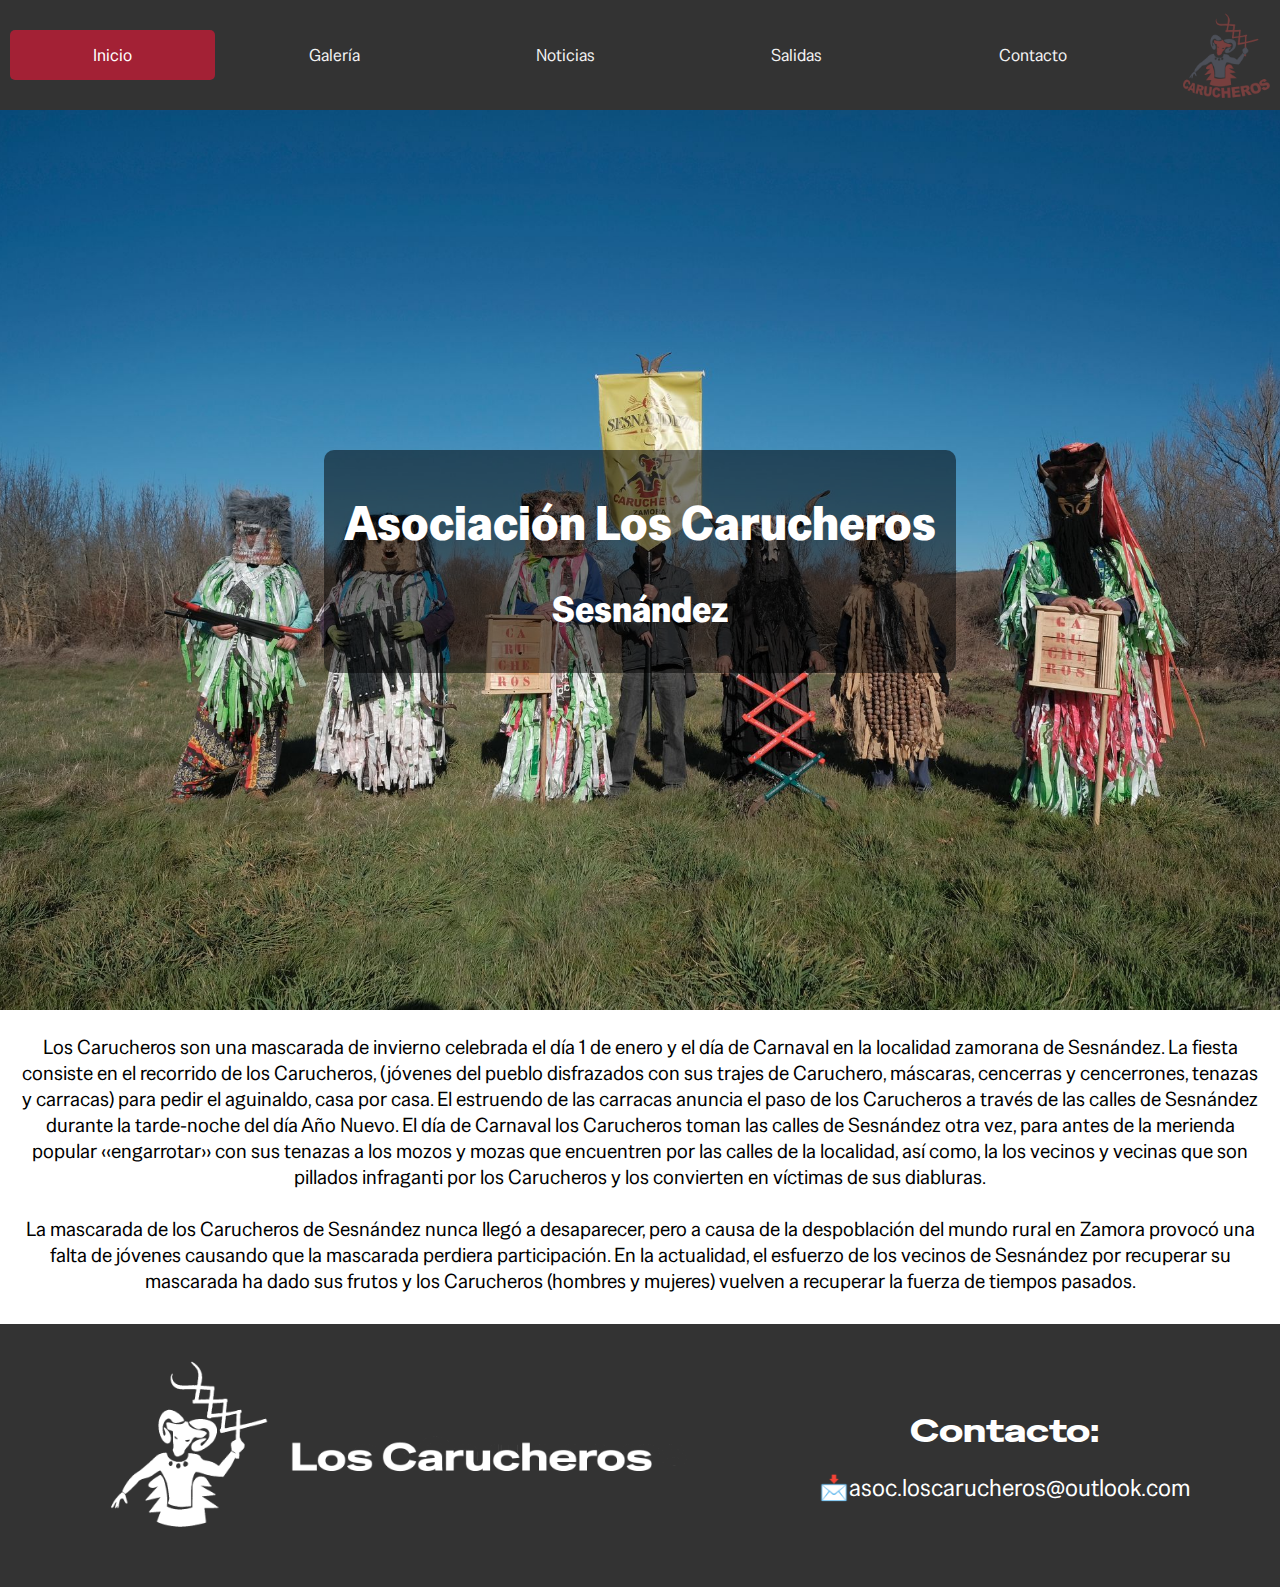
<file: index.html>
<!DOCTYPE html>
<html lang="es">

<head>
    <meta charset="UTF-8">
    <meta name="viewport" content="width=device-width, initial-scale=1.0">
    <title>Asociación Los Carucheros</title>
    <link rel="stylesheet" href="style.css">
    <link rel="preconnect" href="https://fonts.gstatic.com" crossorigin>
    <link href="https://fonts.googleapis.com/css2?family=Special+Gothic+Expanded+One&display=swap" rel="stylesheet">
    <link href="https://fonts.googleapis.com/css2?family=Special+Gothic&family=Special+Gothic+Expanded+One&display=swap"
        rel="stylesheet">

</head>

<body>

    <div class="topnav" style="align-items: center;">

        <a href="index copia.html" class="active">Inicio</a>
        <a href="galeria.html" class="">Galería</a>
        <a href="noticiero.html" class="">Noticias</a>
        <a href="salidas.html" class="">Salidas</a>
        <a href="contacto.html" class="">Contacto</a>
        <img src="logo.png" alt="logo" style="width: 90px; height: auto; margin-left: 20px;">

    </div>

    <div id="title" style="position: absolute;
                                                    top: 50%;
                                                    left: 50%;
                                                    transform: translate(-50%, 0);
                                                    background-color: rgba(0, 0, 0, 0.504);
                                                    border-radius: 10px
                                                    ">
        <h1> Asociación Los Carucheros </h1>
        <h2> Sesnández </h2>
    </div>

    <img src="images/img2.jpg" alt="Background Image" class="back" id="back">

    <div>
        <p class="Texto">Los Carucheros son una mascarada de invierno celebrada el día 1 de enero y el día de Carnaval
            en la localidad zamorana de Sesnández. La fiesta consiste en el recorrido de los Carucheros, (jóvenes del
            pueblo disfrazados con sus trajes de Caruchero, máscaras, cencerras y cencerrones, tenazas y carracas) para
            pedir el aguinaldo, casa por casa. El estruendo de las carracas anuncia el paso de los Carucheros a través
            de las calles de Sesnández durante la tarde-noche del día Año Nuevo. El día de Carnaval los Carucheros toman
            las calles de Sesnández otra vez, para antes de la merienda popular ‹‹engarrotar›› con sus tenazas a los
            mozos y mozas que encuentren por las calles de la localidad, así como, la los vecinos y vecinas que son
            pillados infraganti por los Carucheros y los convierten en víctimas de sus diabluras.<br><br>
            La mascarada de los Carucheros de Sesnández nunca llegó a desaparecer, pero a causa de la despoblación del
            mundo rural en Zamora provocó una falta de jóvenes causando que la mascarada perdiera participación. En la
            actualidad, el esfuerzo de los vecinos de Sesnández por recuperar su mascarada ha dado sus frutos y los
            Carucheros (hombres y mujeres) vuelven a recuperar la fuerza de tiempos pasados.</p>
    </div>

    <div class="botnav">
        <div
            style="color: #ffffff;display: flex; align-items: center; justify-content: space-around; flex-wrap: wrap; margin: 20px;">
            <img src="logo_grande.png" alt="logo" style="width: 50%; height: auto;">
            <div style="text-align: center;">
                <h1 style="font-family: Special Gothic Expanded One, sans-serif; font-weight: 400;">Contacto:</h1>

                <h2 style="font-family: Special Gothic, sans-serif; font-weight: 400;">📩asoc.loscarucheros@outlook.com
            </div>


</body>
<script>
    document.addEventListener("DOMContentLoaded", function () {
        const images = [
            "images/img2.jpg", "images/img10.jpg", "images/img11.jpg",
            "images/img12.jpg", "images/img13.jpg", "images/img14.jpg",
            "images/img15.jpg", "images/img17.jpg",
            "images/img19.jpg", "images/img1.jpg", "images/img20.jpg",
            "images/img21.jpg", "images/img22.jpg", "images/img23.jpg",
            "images/img4.jpg", "images/img5.jpg",
            "images/img7.jpg", "images/img8.jpg",
            "images/img9.jpg"
        ];
        let index = 0;
        function preloadImage(src, callback) {
            const img = new Image();
            img.onload = callback;
            img.src = src;
        }
        function changeBackground() {
            const nextImage = images[index];
            preloadImage(nextImage, () => {
                document.getElementById("back").src = nextImage;
            });
            index = Math.floor(Math.random() * images.length);
        }
        changeBackground(); // initial
        setInterval(changeBackground, 3000);
    });
</script>
</file>
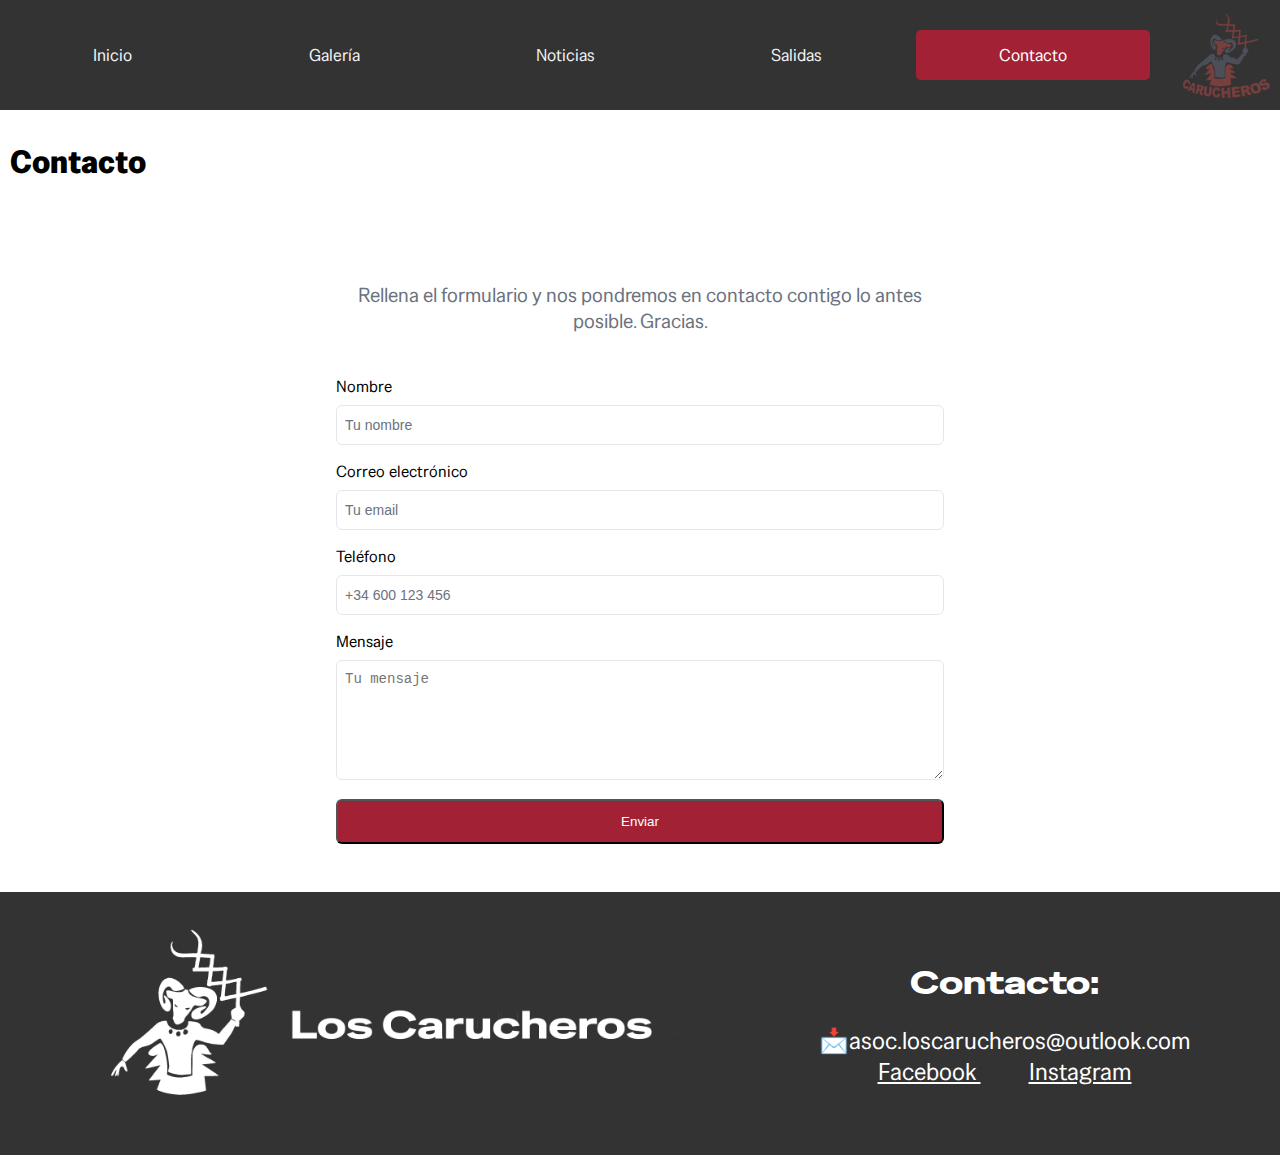
<file: contacto.html>
<!DOCTYPE html>
<html lang="es">

<head>
    <meta charset="UTF-8">
    <meta name="viewport" content="width=device-width, initial-scale=1.0">
    <title>Asociación Los Carucheros</title>
    <link rel="stylesheet" href="style.css">
    <link rel="stylesheet" href="contacto.css">
    <link rel="preconnect" href="https://fonts.gstatic.com" crossorigin>
    <link href="https://fonts.googleapis.com/css2?family=Special+Gothic+Expanded+One&display=swap" rel="stylesheet">
    <link href="https://fonts.googleapis.com/css2?family=Special+Gothic&family=Special+Gothic+Expanded+One&display=swap"
        rel="stylesheet">

</head>

<body>

    <div class="topnav" style="align-items: center;">

        <a href="index.html" class="">Inicio</a>
        <a href="galeria.html" class="">Galería</a>
        <a href="noticiero.html" class="">Noticias</a>
        <a href="salidas.html" class="">Salidas</a>
        <a href="contacto.html" class="active">Contacto</a>
        <img src="logo.png" alt="logo" style="width: 90px; height: auto; margin-left: 20px;">

    </div>

    <div class="container">
        <main>
            <h1 class="Titulo_inicio" style="padding: 10px;">Contacto</h1>

            <section class="contact-section">
                <div class="contact-intro">
                    <p class="contact-description">
                        Rellena el formulario y nos pondremos en contacto contigo lo antes posible. Gracias.
                    </p>
                </div>

                <form class="contact-form" action="https://api.web3forms.com/submit" method="POST">
                    <input type="hidden" name="access_key" value="a1ab6772-5579-4090-8036-adb9d8dfd5be" />
                    <input type="hidden" name="from_name" value="Carucheros Web" />

                    <div class="form-group-container">
                        <div class="form-group">
                            <label for="name" class="form-label">Nombre</label>
                            <input id="name" name="name" class="form-input" placeholder="Tu nombre" type="text"
                                required />
                        </div>
                        <div class="form-group">
                            <label for="email" class="form-label">Correo electrónico</label>
                            <input id="email" name="email" class="form-input" placeholder="Tu email" type="email"
                                required />
                        </div>
                        <div class="form-group">
                            <label for="phone" class="form-label">Teléfono</label>
                            <input id="phone" name="phone" class="form-input" placeholder="+34 600 123 456"
                                type="text" />
                        </div>
                        <div class="form-group">
                            <label for="message" class="form-label">Mensaje</label>
                            <textarea class="form-textarea" id="message" name="message" placeholder="Tu mensaje"
                                required></textarea>
                        </div>
                    </div>

                    <button class="form-submit" type="submit">Enviar</button>
                </form>

                <p id="success-message" style="display:none; color:green;">¡Mensaje enviado con éxito!</p>
            </section>

        </main>
    </div>

    <div class="botnav">
        <div
            style="color: #ffffff;display: flex; align-items: center; justify-content: space-around; flex-wrap: wrap; margin: 20px;">
            <img src="logo_grande.png" alt="logo" style="width: 50%; height: auto;">
            <div style="text-align: center;">
                <h1 style="font-family: Special Gothic Expanded One, sans-serif; font-weight: 400;">Contacto:</h1>
                <h2 style="font-family: Special Gothic, sans-serif; font-weight: 400; font-size: 1.5rem;">
                    📩asoc.loscarucheros@outlook.com<br>
                    <a href="https://www.facebook.com/profile.php?id=61577353241141" target="_blank" style="color:#fff;text-decoration:underline; font-family: Special Gothic, sans-serif; font-size: 1.5rem;">
                        Facebook
                    </a>
                    <a href="https://www.instagram.com/asoc.loscarucheros/" target="_blank" style="color:#fff;text-decoration:underline; margin-left: 1rem; font-family: Special Gothic, sans-serif; font-size: 1.5rem;">
                        Instagram
                    </a>
                </h2>
            </div>
        </div>
    </div>
</body>
<script>
    document.addEventListener("DOMContentLoaded", function () {
        const images = [
            "images/img2.jpg", "images/img10.jpg", "images/img11.jpg",
            "images/img12.jpg", "images/img13.jpg", "images/img14.jpg",
            "images/img15.jpg", "images/img17.jpg", "images/img18.jpg",
            "images/img19.jpg", "images/img1.jpg", "images/img20.jpg",
            "images/img21.jpg", "images/img22.jpg", "images/img23.jpg",
            "images/img3.jpg", "images/img4.jpg", "images/img5.jpg",
            "images/img6.jpg", "images/img7.jpg", "images/img8.jpg",
            "images/img9.jpg"
        ];
        let index = 0;
        function preloadImage(src, callback) {
            const img = new Image();
            img.onload = callback;
            img.src = src;
        }
        function changeBackground() {
            const nextImage = images[index];
            preloadImage(nextImage, () => {
                document.getElementById("back").src = nextImage;
            });
            index = Math.floor(Math.random() * images.length);
        }
        changeBackground(); // initial
        setInterval(changeBackground, 3000);
    });
</script>

</html>
</file>
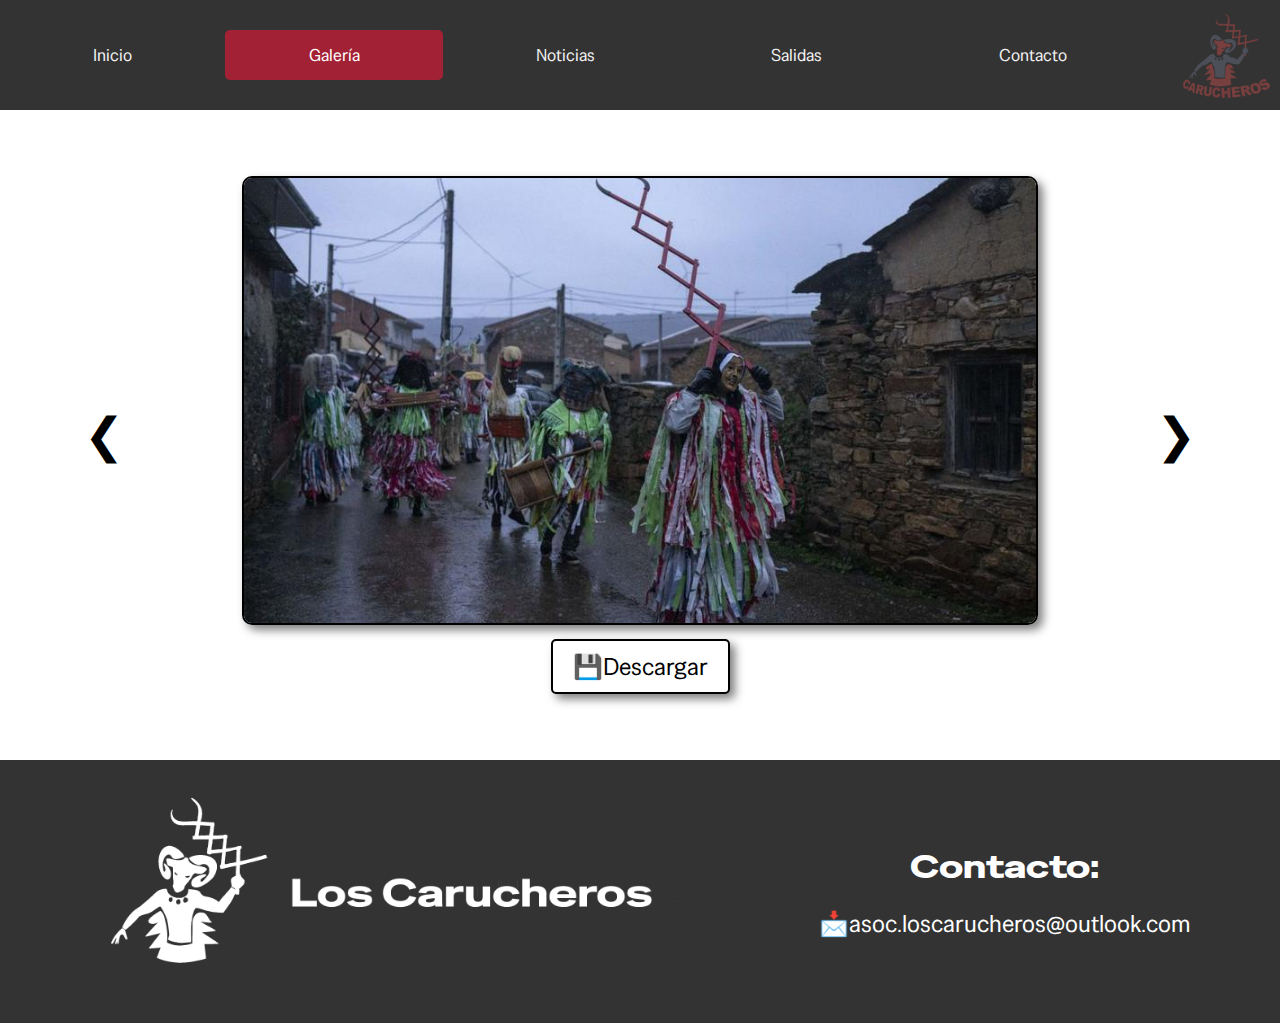
<file: galeria.html>
<!DOCTYPE html>
<html lang="es">

<head>
    <meta charset="UTF-8">
    <meta name="viewport" content="width=device-width, initial-scale=1.0">
    <title>Asociación Los Carucheros</title>
    <link rel="stylesheet" href="style.css">
    <link rel="preconnect" href="https://fonts.gstatic.com" crossorigin>
    <link href="https://fonts.googleapis.com/css2?family=Special+Gothic+Expanded+One&display=swap" rel="stylesheet">
    <link href="https://fonts.googleapis.com/css2?family=Special+Gothic&family=Special+Gothic+Expanded+One&display=swap"
        rel="stylesheet">

</head>

<body>

    <div class="topnav" style="align-items: center;">

        <a href="index.html" class="">Inicio</a>
        <a href="galeria.html" class="active">Galería</a>
        <a href="noticiero.html" class="">Noticias</a>
        <a href="salidas.html" class="">Salidas</a>
        <a href="contacto.html" class="">Contacto</a>
        <img src="logo.png" alt="logo" style="width: 90px; height: auto; margin-left: 20px;">

    </div>

    <div id="Galeria">
        <button class="gallery-nav prev" onclick="patras()">❮</button>
        <div class="container" style="text-align: center;">

            <img src="images/img1.jpg" alt="imagen" class="gallery-img" id="gallery-img">

            <div style="margin-top: 10px;">
                <a id="download-btn" href="images/img1.jpg" download>
                    <button
                        style="padding: 10px 20px; font-size: 1.5rem; cursor: pointer; background-color: rgb(255, 255, 255); color: rgb(0, 0, 0); border: 2px solid rgb(0, 0, 0); border-radius: 5px; font-family: Special Gothic; box-shadow: 5px 5px 10px rgba(0, 0, 0, 0.5);">💾Descargar</button>
                </a>
            </div>
        </div>
        <button class="gallery-nav next" onclick="plante()">❯</button>
    </div>
    <script>
        const images = ["images/img1.jpg", "images/img10.jpg", "images/img11.jpg", "images/img12.jpg", "images/img13.jpg", "images/img14.jpg", "images/img15.jpg", "images/img17.jpg", "images/img19.jpg", "images/img2.jpg", "images/img20.jpg", "images/img21.jpg", "images/img22.jpg", "images/img23.jpg",, "images/img4.jpg", "images/img5.jpg", "images/img7.jpg", "images/img8.jpg", "images/img9.jpg",
        ];
        let index = 0;
        const imgEl = document.getElementById('gallery-img');

        function plante() {
            index = (index + 1) % images.length;
            updateGallery();
        }

        function patras() {
            index = (index - 1 + images.length) % images.length;
            updateGallery();
        }


        function updateGallery() {
            imgEl.src = images[index];
            document.getElementById("download-btn").href = images[index];
        }

        updateGallery(); // set initial
    </script>
    <style>
        #Galeria {
            display: flex;
            justify-content: center;
            align-items: center;
            margin: 10px;
            margin-top: 10px;
            max-height: 70vh;
            
        }

        .container {
            background-color: rgb(255, 255, 255);
            object-fit: cover;
            align-items: center;
        }

        .gallery-img {
            max-height: 70vh;
            width: 90%;
            border-radius: 10px;
            object-fit: contain;
            border: 2px solid black;
            box-shadow: 5px 5px 10px rgba(0, 0, 0, 0.5);
        }

        .gallery-nav {
            flex: 1;
            background-color: transparent;
            border: none;
            font-size: 3rem;
            cursor: pointer;
            display: flex;
            align-items: center;
            justify-content: center;
            height: 70vh;
            /* Match the max height of Galeria */
        }

        .gallery-nav:hover {
            background-color: rgba(0, 0, 0, 0.1);
        }
    </style>

    </div>



    <div class="botnav">
        <div
            style="color: #ffffff;display: flex; align-items: center; justify-content: space-around; flex-wrap: wrap; margin: 20px;">
            <img src="logo_grande.png" alt="logo" style="width: 50%; height: auto;">
            <div style="text-align: center;">
                <h1 style="font-family: Special Gothic Expanded One, sans-serif; font-weight: 400;">Contacto:</h1>
                
                <h2 style="font-family: Special Gothic, sans-serif; font-weight: 400;">📩asoc.loscarucheros@outlook.com
            </div>


</body>
</file>
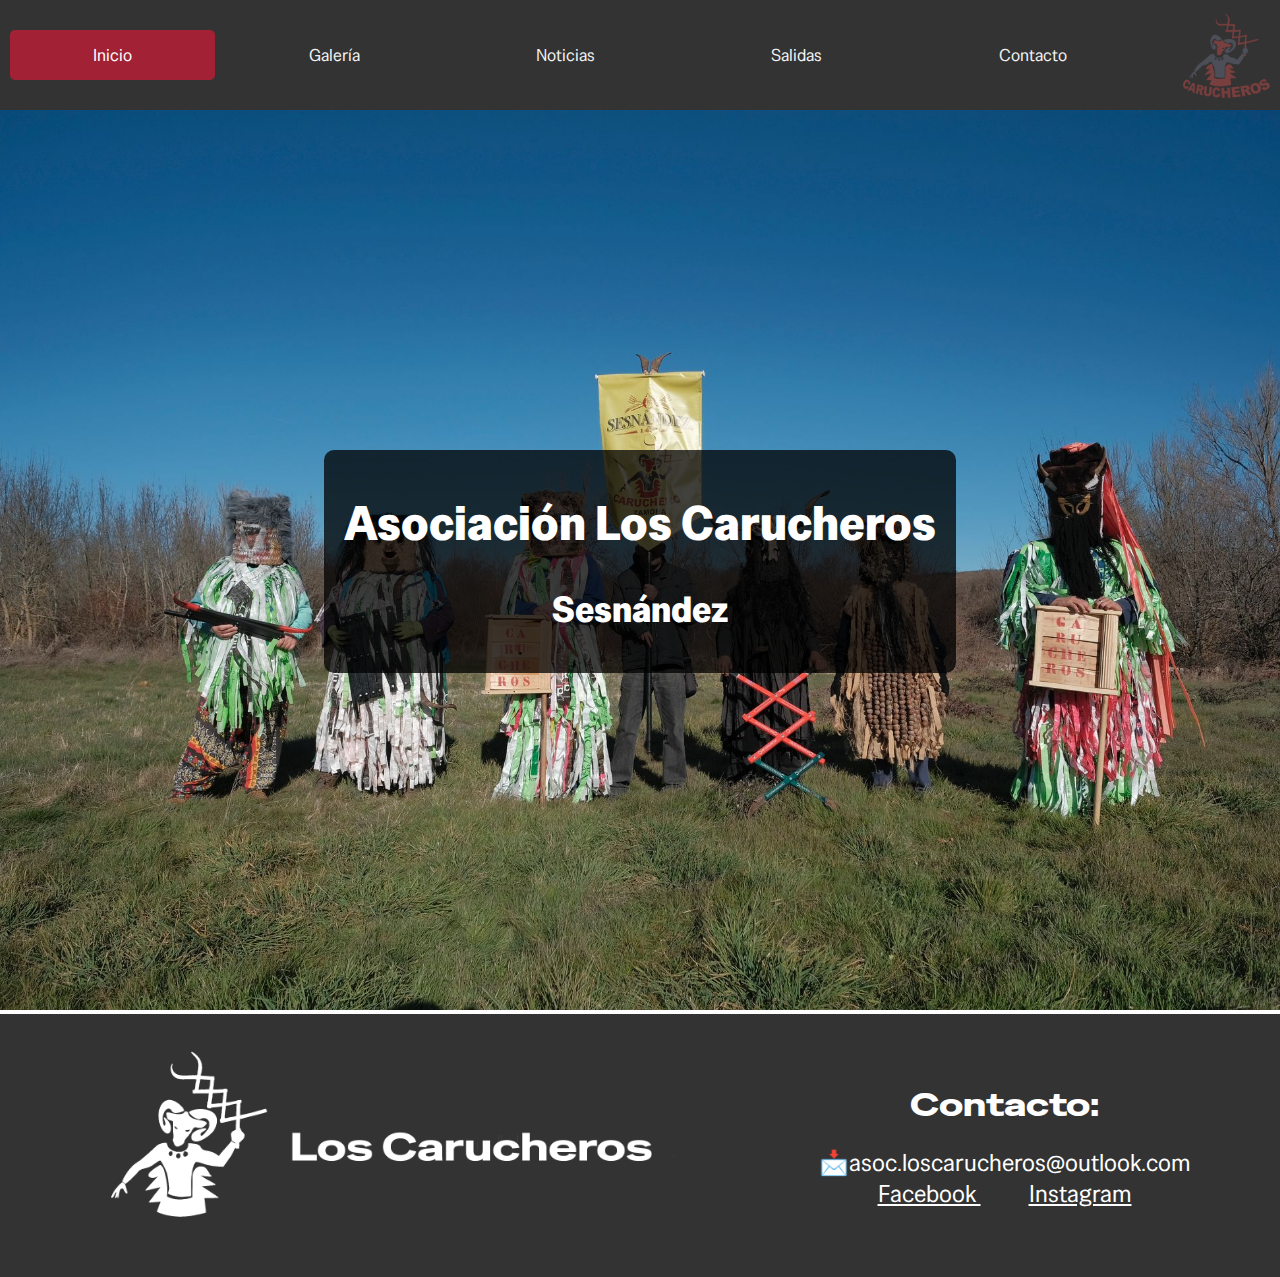
<file: model.html>
<!DOCTYPE html>
<html lang="es">

<head>
    <meta charset="UTF-8">
    <meta name="viewport" content="width=device-width, initial-scale=1.0">
    <title>Asociación Los Carucheros</title>
    <link rel="stylesheet" href="style.css">
    <link rel="preconnect" href="https://fonts.gstatic.com" crossorigin>
    <link href="https://fonts.googleapis.com/css2?family=Special+Gothic+Expanded+One&display=swap" rel="stylesheet">
    <link href="https://fonts.googleapis.com/css2?family=Special+Gothic&family=Special+Gothic+Expanded+One&display=swap"
        rel="stylesheet">

</head>

<body>

    <div class="topnav" style="align-items: center;">

        <a href="index.html" class="active">Inicio</a>
        <a href="galeria.html" class="">Galería</a>
        <a href="noticiero.html" class="">Noticias</a>
        <a href="salidas.html" class="">Salidas</a>
        <a href="contacto.html" class="">Contacto</a>
        <img src="logo.png" alt="logo" style="width: 90px; height: auto; margin-left: 20px;">

    </div>

    <div id="title" style="position: absolute;
                                                    top: 50%;
                                                    left: 50%;
                                                    transform: translate(-50%, 0);
                                                    background-color: rgba(0, 0, 0, 0.747);
                                                    border-radius: 10px
                                                    ">
        <h1 > Asociación Los Carucheros </h1>
        <h2> Sesnández </h2>
    </div>

    <img src="images/img2.jpg" alt="Background Image" class="back" id="back">

    

    <div class="botnav">
        <div style="color: #ffffff;display: flex; align-items: center; justify-content: space-around; flex-wrap: wrap; margin: 20px;">
            <img src="logo_grande.png" alt="logo" style="width: 50%; height: auto;">
            <div style="text-align: center;">
                <h1 style="font-family: Special Gothic Expanded One, sans-serif; font-weight: 400;">Contacto:</h1>
                <h2 style="font-family: Special Gothic, sans-serif; font-weight: 400; font-size: 1.5rem;">
                    📩asoc.loscarucheros@outlook.com<br>
                    <a href="https://www.facebook.com/profile.php?id=61577353241141" target="_blank" style="color:#fff;text-decoration:underline; font-family: Special Gothic, sans-serif; font-size: 1.5rem;">
                        Facebook
                    </a>
                    <a href="https://www.instagram.com/asoc.loscarucheros/" target="_blank" style="color:#fff;text-decoration:underline; margin-left: 1rem; font-family: Special Gothic, sans-serif; font-size: 1.5rem;">
                        Instagram
                    </a>
                </h2>
            </div>
        </div>
    </div>

</body>
<script>
    document.addEventListener("DOMContentLoaded", function () {
        const images = [
            "images/img2.jpg", "images/img10.jpg", "images/img11.jpg",
            "images/img12.jpg", "images/img13.jpg", "images/img14.jpg",
            "images/img15.jpg", "images/img17.jpg", "images/img18.jpg",
            "images/img19.jpg", "images/img1.jpg", "images/img20.jpg",
            "images/img21.jpg", "images/img22.jpg", "images/img23.jpg",
            "images/img3.jpg", "images/img4.jpg", "images/img5.jpg",
            "images/img6.jpg", "images/img7.jpg", "images/img8.jpg",
            "images/img9.jpg"
        ];
        let index = 0;
        function preloadImage(src, callback) {
            const img = new Image();
            img.onload = callback;
            img.src = src;
        }
        function changeBackground() {
            const nextImage = images[index];
            preloadImage(nextImage, () => {
                document.getElementById("back").src = nextImage;
            });
            index = Math.floor(Math.random() * images.length);
        }
        changeBackground(); // initial
        setInterval(changeBackground, 3000);
    });
</script>
</file>
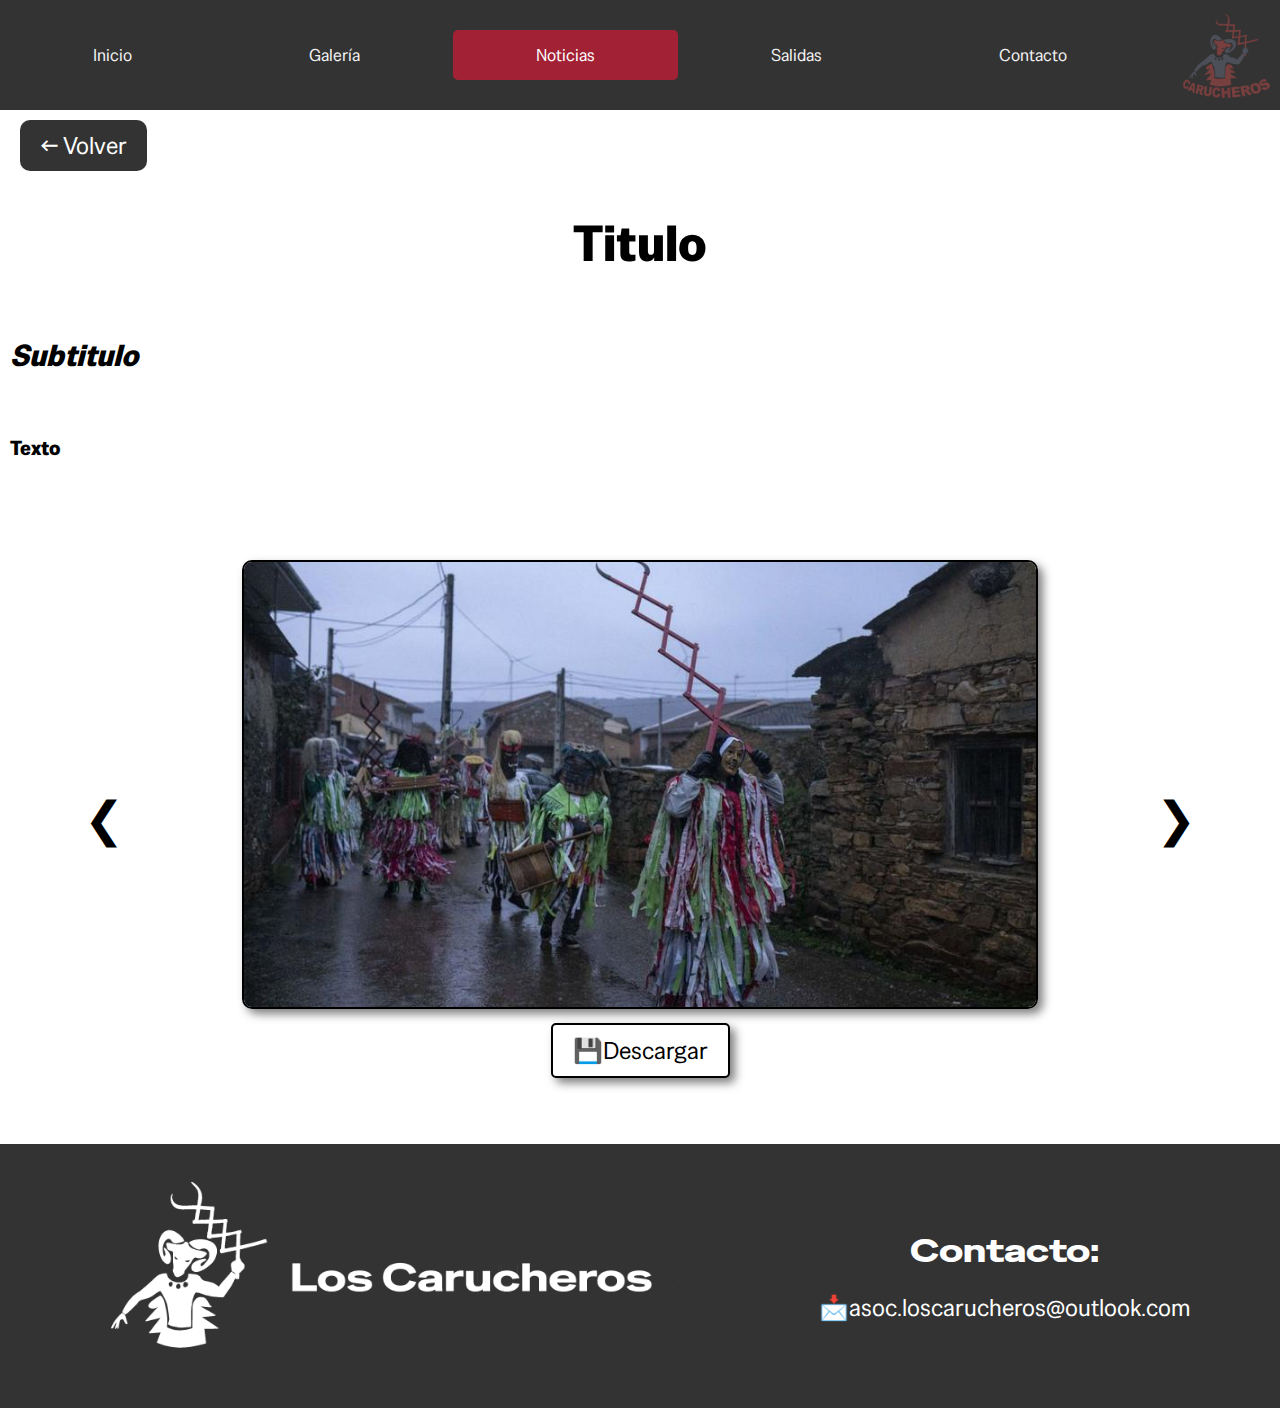
<file: noticia.html>
<!DOCTYPE html>
<html lang="en">

<head>
    <meta charset="UTF-8">
    <meta name="viewport" content="width=device-width, initial-scale=1.0">
    <title>Noticia</title>
    <link rel="stylesheet" href="style.css">
    <link rel="stylesheet" href="noticia.css">
    <link rel="preconnect" href="https://fonts.gstatic.com" crossorigin>
    <link href="https://fonts.googleapis.com/css2?family=Special+Gothic+Expanded+One&display=swap" rel="stylesheet">
    <link href="https://fonts.googleapis.com/css2?family=Special+Gothic&family=Special+Gothic+Expanded+One&display=swap"
        rel="stylesheet">
</head>

<body>
    <div class="topnav" style="align-items: center;">

        <a href="index.html" class="">Inicio</a>
        <a href="galeria.html" class="">Galería</a>
        <a href="noticiero.html" class="active">Noticias</a>
        <a href="salidas.html" class="">Salidas</a>
        <a href="contacto.html" class="">Contacto</a>
        <img src="logo.png" alt="logo" style="width: 90px; height: auto; margin-left: 20px;">

    </div>

    <div id="atras">
        <a href="noticiero.html" class="atras">← Volver</a>
    </div>

    <h3>

        Titulo

    </h3>

    <h4><em>

            Subtitulo

        </em></h4>

    <h5>

        Texto

    </h5>

    <div id="Galeria">
        <button class="gallery-nav prev" onclick="patras()">❮</button>
        <div class="container" style="text-align: center;">

            <img src="images/img1.jpg" alt="imagen" class="gallery-img" id="gallery-img">

            <div style="margin-top: 10px;">
                <a id="download-btn" href="images/img1.jpg" download>
                    <button
                        style="padding: 10px 20px; font-size: 1.5rem; cursor: pointer; background-color: rgb(255, 255, 255); color: rgb(0, 0, 0); border: 2px solid rgb(0, 0, 0); border-radius: 5px; font-family: Special Gothic; box-shadow: 5px 5px 10px rgba(0, 0, 0, 0.5);">💾Descargar</button>
                </a>
            </div>
        </div>
        <button class="gallery-nav next" onclick="plante()">❯</button>
    </div>
    <script>
        const images = ["images/img1.jpg", "images/img10.jpg", "images/img11.jpg", "images/img12.jpg", "images/img13.jpg", "images/img14.jpg", "images/img15.jpg", "images/img17.jpg", "images/img18.jpg", "images/img19.jpg", "images/img2.jpg", "images/img20.jpg", "images/img21.jpg", "images/img22.jpg", "images/img23.jpg", "images/img3.jpg", "images/img4.jpg", "images/img5.jpg", "images/img6.jpg", "images/img7.jpg", "images/img8.jpg", "images/img9.jpg",
        ];
        let index = 0;
        const imgEl = document.getElementById('gallery-img');

        function plante() {
            index = (index + 1) % images.length;
            updateGallery();
        }

        function patras() {
            index = (index - 1 + images.length) % images.length;
            updateGallery();
        }


        function updateGallery() {
            imgEl.src = images[index];
            document.getElementById("download-btn").href = images[index];
        }

        updateGallery(); // set initial
    </script>
    <style>
        #Galeria {
            display: flex;
            justify-content: center;
            align-items: center;
            margin: 10px;
            margin-top: 10px;
            max-height: 70vh;
            
        }

        .container {
            background-color: rgb(255, 255, 255);
            object-fit: cover;
            align-items: center;
        }

        .gallery-img {
            max-height: 70vh;
            width: 90%;
            border-radius: 10px;
            object-fit: contain;
            border: 2px solid black;
            box-shadow: 5px 5px 10px rgba(0, 0, 0, 0.5);
        }

        .gallery-nav {
            flex: 1;
            background-color: transparent;
            border: none;
            font-size: 3rem;
            cursor: pointer;
            display: flex;
            align-items: center;
            justify-content: center;
            height: 70vh;
            /* Match the max height of Galeria */
        }

        .gallery-nav:hover {
            background-color: rgba(0, 0, 0, 0.1);
        }
    </style>

    </div>

    <div class="botnav">
        <div
            style="color: #ffffff;display: flex; align-items: center; justify-content: space-around; flex-wrap: wrap; margin: 20px;">
            <img src="logo_grande.png" alt="logo" style="width: 50%; height: auto;">
            <div style="text-align: center;">
                <h1 style="font-family: Special Gothic Expanded One, sans-serif; font-weight: 400;">Contacto:</h1>

                <h2 style="font-family: Special Gothic, sans-serif; font-weight: 400;">📩asoc.loscarucheros@outlook.com
            </div>
</body>

</html>
</file>
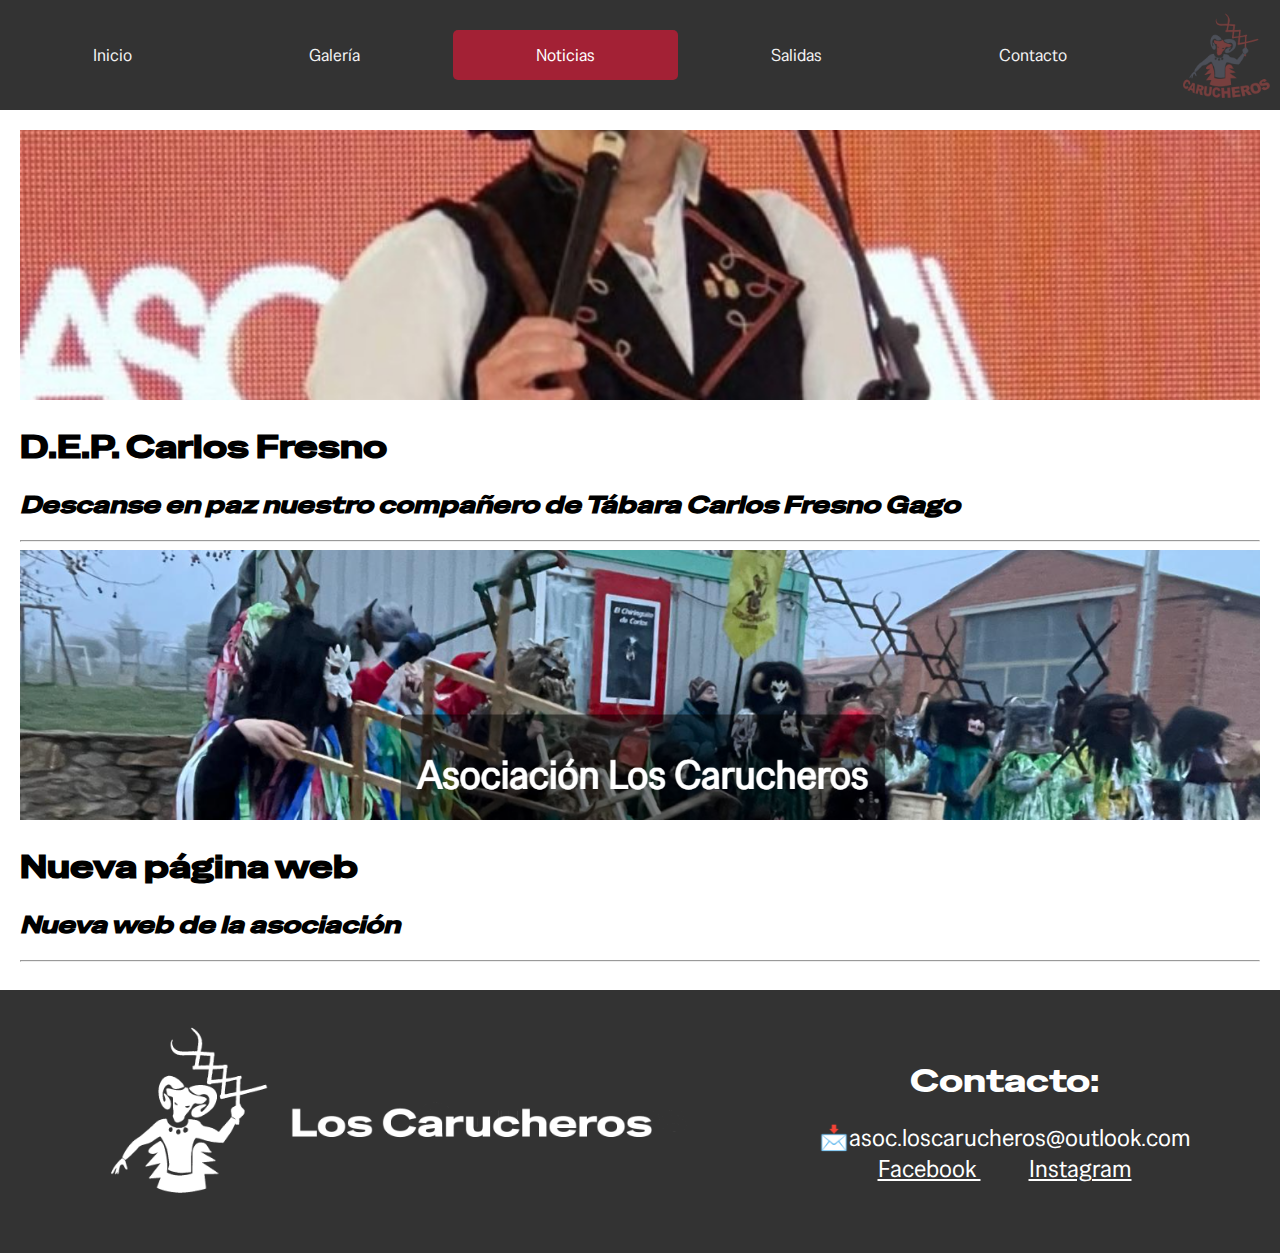
<file: noticiero.html>
<!DOCTYPE html>
<html lang="es">

<head>
    <meta charset="UTF-8">
    <meta name="viewport" content="width=device-width, initial-scale=1.0">
    <title>Asociación Los Carucheros</title>
    <link rel="stylesheet" href="style.css">
    <link rel="preconnect" href="https://fonts.gstatic.com" crossorigin>
    <link href="https://fonts.googleapis.com/css2?family=Special+Gothic+Expanded+One&display=swap" rel="stylesheet">
    <link href="https://fonts.googleapis.com/css2?family=Special+Gothic&family=Special+Gothic+Expanded+One&display=swap"
        rel="stylesheet">

</head>

<body>

    <div class="topnav" style="align-items: center;">

        <a href="index.html" class="">Inicio</a>
        <a href="galeria.html" class="">Galería</a>
        <a href="noticiero.html" class="active">Noticias</a>
        <a href="salidas.html" class="">Salidas</a>
        <a href="contacto.html" class="">Contacto</a>
        <img src="logo.png" alt="logo" style="width: 90px; height: auto; margin-left: 20px;">

    </div>


    <div class="news">
        <a href="noticias/d.e.p._carlos_fresno_20251225211900/noticia.html"><div class="card" >

            <img src="noticias/d.e.p._carlos_fresno_20251225211900/CARLOS-FRESNO.png" alt="imagen">

            <h1>
                D.E.P. Carlos Fresno
            </h1>

            <h2 ><em>
                    Descanse en paz nuestro compañero de Tábara Carlos Fresno Gago
                </em></h2>
        </div></a>

        <hr>
    
        <a href="noticias/nueva_pagina_web_20250530105709/noticia.html"><div class="card" >

            <img src="noticias/nueva_pagina_web_20250530105709/Captura de pantalla 2025-05-30 105427.png" alt="imagen">

            <h1>
                Nueva página web
            </h1>

            <h2 ><em>
                    Nueva web de la asociación
                </em></h2>
        </div></a>

        <hr>
    
        
        
        
    </div>

    <div class="botnav">
        <div
            style="color: #ffffff;display: flex; align-items: center; justify-content: space-around; flex-wrap: wrap; margin: 20px;">
            <img src="logo_grande.png" alt="logo" style="width: 50%; height: auto;">
            <div style="text-align: center;">
                <h1 style="font-family: Special Gothic Expanded One, sans-serif; font-weight: 400;">Contacto:</h1>

                <h2 style="font-family: Special Gothic, sans-serif; font-weight: 400; font-size: 1.5rem;">
                    📩asoc.loscarucheros@outlook.com<br>
                    <a href="https://www.facebook.com/profile.php?id=61577353241141" target="_blank" style="color:#fff;text-decoration:underline; font-family: Special Gothic, sans-serif; font-size: 1.5rem;">
                        Facebook
                    </a>
                    <a href="https://www.instagram.com/carucheros/" target="_blank" style="color:#fff;text-decoration:underline; margin-left: 1rem; font-family: Special Gothic, sans-serif; font-size: 1.5rem;">
                        Instagram
                    </a>
                </h2>
            </div>
        </div>
    </div>

</body>

<style>
    .news{
        background-color: #ffffff;
        padding: 20px;  
           
    }
    
    .card {
        background-color: #ffffff;
        font-family: 'Special Gothic Expanded One', sans-serif;
        font-weight: 200;
        text-decoration: none; 
        color: black;
        
    }
    .news a{
        text-decoration: none;
        color: black;
        
    }
    .card img{
        width: 100%;
        height: auto;
        max-height: 30vh;
        object-fit: cover;
        
    }
</style>
</file>
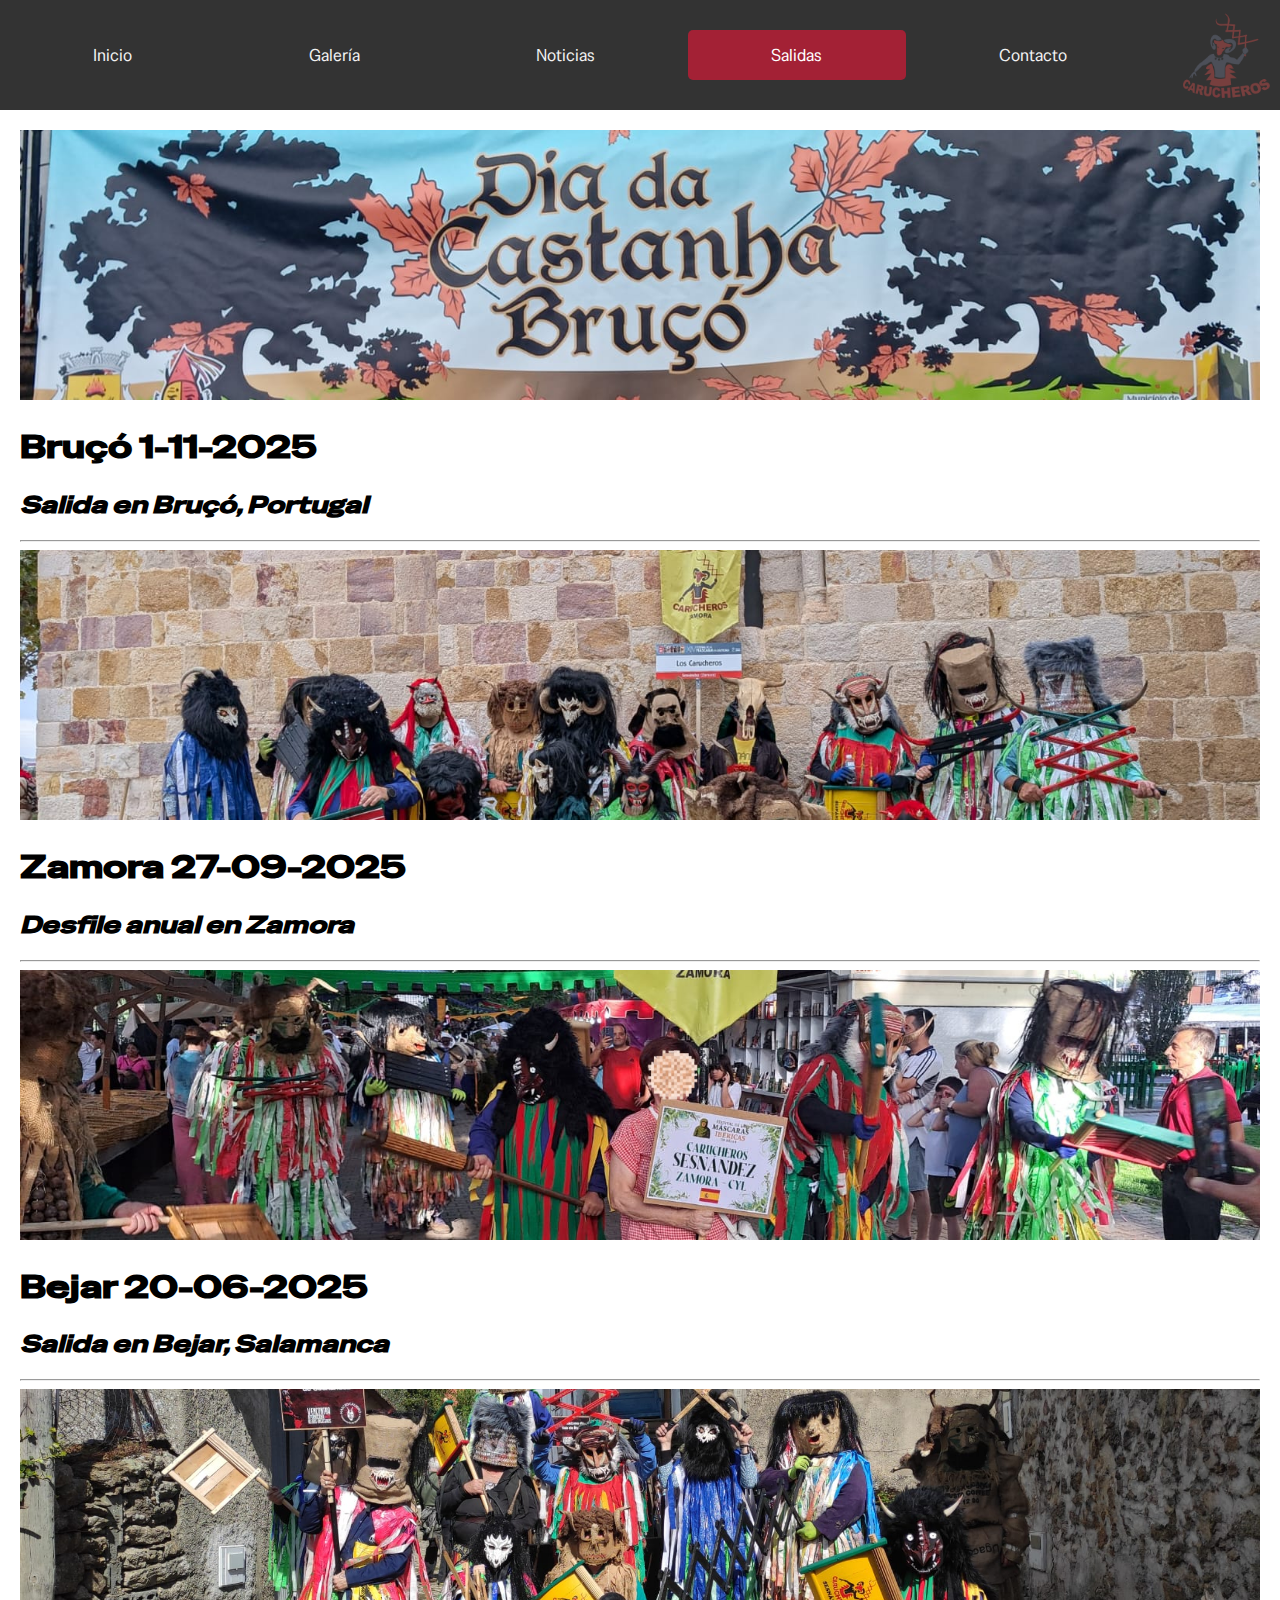
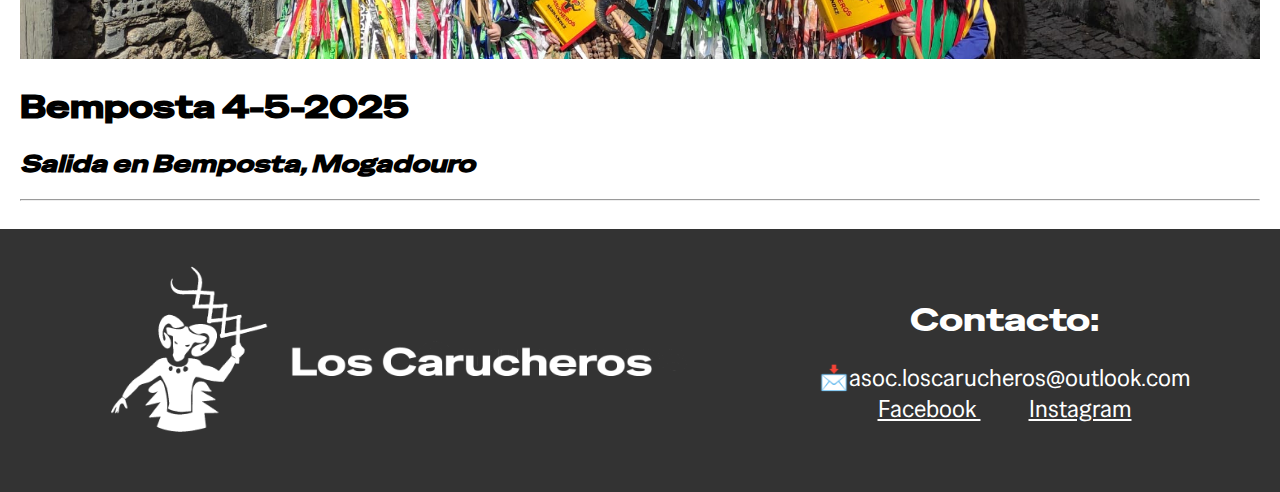
<file: salidas.html>
<!DOCTYPE html>
<html lang="es">

<head>
    <meta charset="UTF-8">
    <meta name="viewport" content="width=device-width, initial-scale=1.0">
    <title>Salidas</title>
    <link rel="stylesheet" href="style.css">
    <link rel="stylesheet" href="noticia.css">
    <link rel="preconnect" href="https://fonts.gstatic.com" crossorigin>
    <link href="https://fonts.googleapis.com/css2?family=Special+Gothic+Expanded+One&display=swap" rel="stylesheet">
    <link href="https://fonts.googleapis.com/css2?family=Special+Gothic&family=Special+Gothic+Expanded+One&display=swap"
        rel="stylesheet">
</head>

<body>
    <div class="topnav" style="align-items: center;">
        <a href="index.html" class="">Inicio</a>
        <a href="galeria.html" class="">Galería</a>
        <a href="noticiero.html" class="">Noticias</a>
        <a href="salidas.html" class="active">Salidas</a>
        <a href="contacto.html" class="">Contacto</a>
        <img src="logo.png" alt="logo" style="width: 90px; height: auto; margin-left: 20px;">
    </div>

    <div class="news">
        <a href="salidas/bruçó_1-10-2025_20251105210446/salida.html"><div class="card" >
            <img src="salidas/bruçó_1-10-2025_20251105210446/IMG-20251101-WA0023.jpg" alt="imagen">
            <h1>
                Bruçó 1-11-2025
            </h1>
            <h2 ><em>
                    Salida en Bruçó, Portugal
                </em></h2>
        </div></a>
        <hr>
    
        <a href="salidas/zamora_27-09-2025_20251105210036/salida.html"><div class="card" >
            <img src="salidas/zamora_27-09-2025_20251105210036/IMG-20250929-WA0002.jpg" alt="imagen">
            <h1>
                Zamora 27-09-2025
            </h1>
            <h2 ><em>
                    Desfile anual en Zamora
                </em></h2>
        </div></a>
        <hr>
    
        <a href="salidas/bejar_20-06-2025_20250620224916/salida.html"><div class="card" >
            <img src="salidas/bejar_20-06-2025_20250620224916/main.jpg" alt="imagen">
            <h1>
                Bejar 20-06-2025
            </h1>
            <h2 ><em>
                    Salida en Bejar, Salamanca
                </em></h2>
        </div></a>
        <hr>
    
        <a href="salidas/bemposta_4-5-2025_20250530101834/salida.html"><div class="card" >
            <img src="salidas/bemposta_4-5-2025_20250530101834/img5.jpg" alt="imagen">
            <h1>
                Bemposta 4-5-2025
            </h1>
            <h2 ><em>
                    Salida en Bemposta, Mogadouro
                </em></h2>
        </div></a>
        <hr>
    


        <!-- Aquí se insertarán las salidas con el mismo formato de card que noticias -->
    </div>

    <div class="botnav">
        <div
            style="color: #ffffff;display: flex; align-items: center; justify-content: space-around; flex-wrap: wrap; margin: 20px;">
            <img src="logo_grande.png" alt="logo" style="width: 50%; height: auto;">
            <div style="text-align: center;">
                <h1 style="font-family: Special Gothic Expanded One, sans-serif; font-weight: 400;">Contacto:</h1>
                <h2 style="font-family: Special Gothic, sans-serif; font-weight: 400; font-size: 1.5rem;">
                    📩asoc.loscarucheros@outlook.com<br>
                    <a href="https://www.facebook.com/profile.php?id=61577353241141" target="_blank" style="color:#fff;text-decoration:underline; font-family: Special Gothic, sans-serif; font-size: 1.5rem;">
                        Facebook
                    </a>
                    <a href="https://www.instagram.com/asoc.loscarucheros/" target="_blank" style="color:#fff;text-decoration:underline; margin-left: 1rem; font-family: Special Gothic, sans-serif; font-size: 1.5rem;">
                        Instagram
                    </a>
                </h2>
            </div>
        </div>
</body>

<style>
    .news {
        background-color: #ffffff;
        padding: 20px;
    }

    .card {
        background-color: #ffffff;
        font-family: 'Special Gothic Expanded One', sans-serif;
        font-weight: 200;
        text-decoration: none;
        color: black;
    }

    .news a {
        text-decoration: none;
        color: black;
    }

    .card img {
        width: 100%;
        height: auto;
        max-height: 30vh;
        object-fit: cover;
    }
</style>
</file>
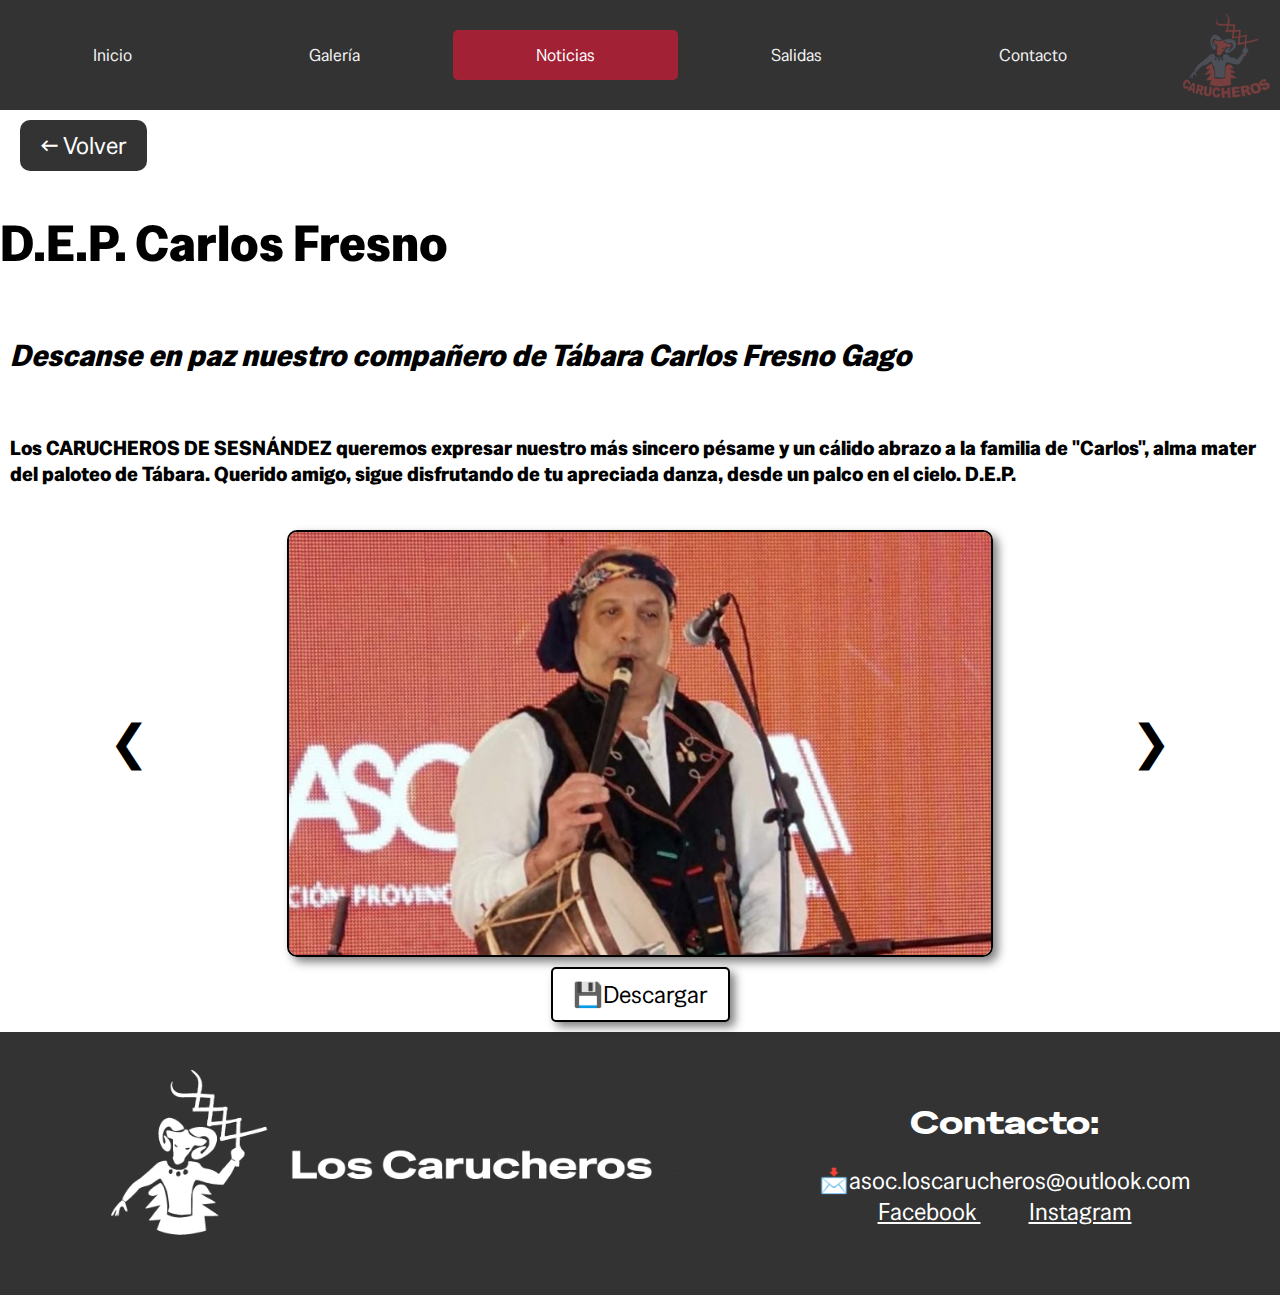
<file: noticias/d.e.p._carlos_fresno_20251225211900/noticia.html>
<!DOCTYPE html>
<html lang="es">

<head>
    <meta charset="UTF-8">
    <meta name="viewport" content="width=device-width, initial-scale=1.0">
    <title>D.E.P. Carlos Fresno</title>
    <link rel="stylesheet" href="../../style.css">
    <link rel="stylesheet" href="../../noticia.css">
    <link rel="preconnect" href="https://fonts.gstatic.com" crossorigin>
    <link href="https://fonts.googleapis.com/css2?family=Special+Gothic+Expanded+One&display=swap" rel="stylesheet">
    <link href="https://fonts.googleapis.com/css2?family=Special+Gothic&family=Special+Gothic+Expanded+One&display=swap" rel="stylesheet">
</head>

<body>
    <div class="topnav" style="align-items: center;">
        <a href="../../index.html" class="">Inicio</a>
        <a href="../../galeria.html" class="">Galería</a>
        <a href="../../noticiero.html" class="active">Noticias</a>
        <a href="../../salidas.html" class="">Salidas</a>
        <a href="../../contacto.html" class="">Contacto</a>
        <img src="../../logo.png" alt="logo" style="width: 90px; height: auto; margin-left: 20px;">
    </div>

    <div id="atras">
        <a href="../../noticiero.html" class="atras">← Volver</a>
    </div>

    <h3 style="text-align: left;">
           D.E.P. Carlos Fresno
    </h3>

    <h4 style="text-align: left;"><em>
        Descanse en paz nuestro compañero de Tábara Carlos Fresno Gago
    </em></h4>

    <h5 style="text-align: left;">
        Los CARUCHEROS DE SESNÁNDEZ queremos expresar nuestro más sincero pésame y un cálido abrazo a la familia de "Carlos", alma mater del paloteo de Tábara.
Querido amigo, sigue disfrutando de tu apreciada danza, desde un palco en el cielo.
D.E.P.
    </h5>

    <div id="Galeria">
        <button class="gallery-nav prev" onclick="patras()">❮</button>
        <div class="container" style="text-align: center;">
            <img src="CARLOS-FRESNO.png" alt="imagen" class="gallery-img" id="gallery-img">
            <div style="margin-top: 10px;">
                <a id="download-btn" href="CARLOS-FRESNO.png" download>
                    <button
                        style="padding: 10px 20px; font-size: 1.5rem; cursor: pointer; background-color: rgb(255, 255, 255); color: rgb(0, 0, 0); border: 2px solid rgb(0, 0, 0); border-radius: 5px; font-family: Special Gothic; box-shadow: 5px 5px 10px rgba(0, 0, 0, 0.5);">💾Descargar</button>
                </a>
            </div>
        </div>
        <button class="gallery-nav next" onclick="plante()">❯</button>
    </div>
    <script>
        const images = ["CARLOS-FRESNO.png"];
        let index = 0;
        const imgEl = document.getElementById('gallery-img');

        function plante() {
            index = (index + 1) % images.length;
            updateGallery();
        }

        function patras() {
            index = (index - 1 + images.length) % images.length;
            updateGallery();
        }

        function updateGallery() {
            imgEl.src = images[index];
            document.getElementById("download-btn").href = images[index];
        }

        function updateNavHeight() {
            const img = document.getElementById('gallery-img');
            const navs = document.querySelectorAll('.gallery-nav');
            const maxHeight = window.innerHeight * 0.7;
            const imgHeight = Math.min(img.height, maxHeight);
            navs.forEach(btn => {
                btn.style.height = imgHeight + 'px';
            });
        }

        imgEl.onload = updateNavHeight;
        updateGallery();
        setTimeout(updateNavHeight, 100);
    </script>
    <style>
        #Galeria {
            display: flex;
            justify-content: center;
            align-items: flex-start;
            margin: 10px;
            margin-top: 10px;
            max-height: 70vh;
        }

        .container {
            background-color: rgb(255, 255, 255);
            object-fit: cover;
            align-items: center;
            display: flex;
            flex-direction: column;
            justify-content: center;
            max-height: 70vh;
        }

        .gallery-img {
            width: 90%;
            max-width: 800px;
            height: auto;
            max-height: 70vh;
            border-radius: 10px;
            object-fit: contain;
            border: 2px solid black;
            box-shadow: 5px 5px 10px rgba(0, 0, 0, 0.5);
            display: block;
        }

        .gallery-nav {
            flex: 1;
            background-color: transparent;
            border: none;
            font-size: 3rem;
            cursor: pointer;
            display: flex;
            align-items: center;
            justify-content: center;
            padding: 0 10px;
        }

        .gallery-nav:hover {
            background-color: rgba(0, 0, 0, 0.1);
        }
    </style>

    <div class="botnav">
        <div
            style="color: #ffffff;display: flex; align-items: center; justify-content: space-around; flex-wrap: wrap; margin: 20px;">
            <img src="../../logo_grande.png" alt="logo" style="width: 50%; height: auto;">
            <div style="text-align: center;">
                <h1 style="font-family: Special Gothic Expanded One, sans-serif; font-weight: 400;">Contacto:</h1>
                <h2 style="font-family: Special Gothic, sans-serif; font-weight: 400; font-size: 1.5rem;">
                    📩asoc.loscarucheros@outlook.com<br>
                    <a href="https://www.facebook.com/profile.php?id=61577353241141" target="_blank" style="color:#fff;text-decoration:underline; font-family: Special Gothic, sans-serif; font-size: 1.5rem;">
                        Facebook
                    </a>
                    <a href="https://www.instagram.com/carucheros/" target="_blank" style="color:#fff;text-decoration:underline; margin-left: 1rem; font-family: Special Gothic, sans-serif; font-size: 1.5rem;">
                        Instagram
                    </a>
                </h2>
            </div>
    </div>
</body>
</html>
</file>
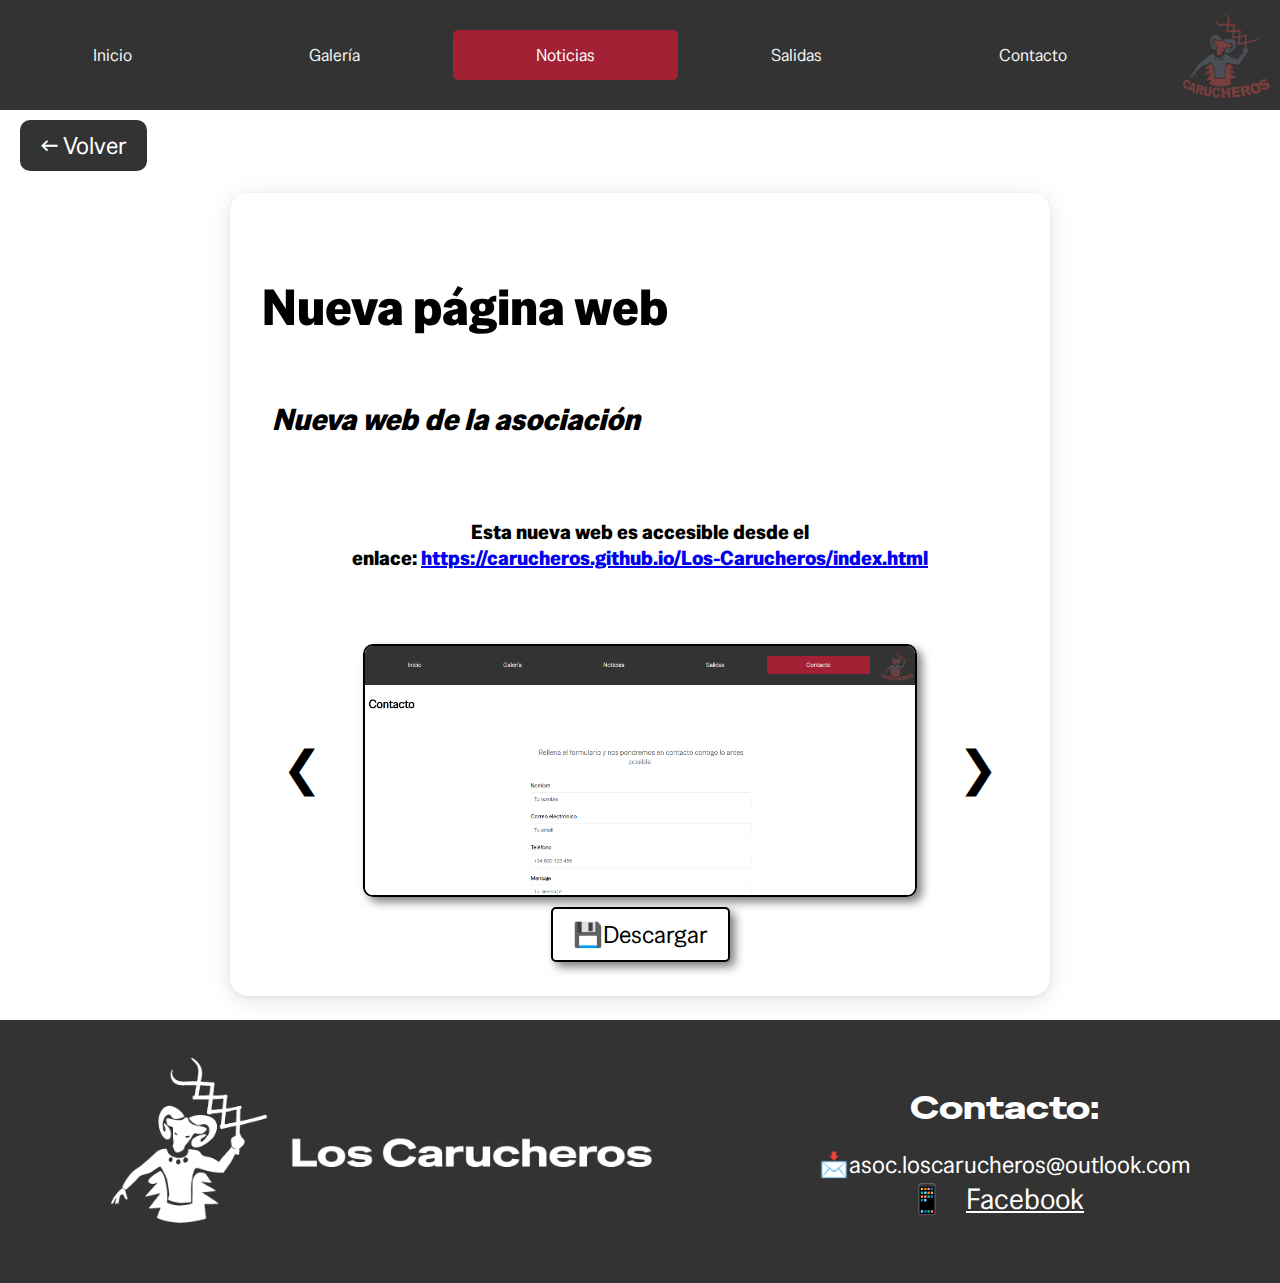
<file: noticias/nueva_pagina_web_20250530105709/noticia.html>
<!DOCTYPE html>
<html lang="es">

<head>
    <meta charset="UTF-8">
    <meta name="viewport" content="width=device-width, initial-scale=1.0">
    <title>Nueva pagina web</title>
    <link rel="stylesheet" href="../../style.css">
    <link rel="stylesheet" href="../../noticia.css">
    <link rel="preconnect" href="https://fonts.gstatic.com" crossorigin>
    <link href="https://fonts.googleapis.com/css2?family=Special+Gothic+Expanded+One&display=swap" rel="stylesheet">
    <link href="https://fonts.googleapis.com/css2?family=Special+Gothic&family=Special+Gothic+Expanded+One&display=swap" rel="stylesheet">
</head>

<body>
    <div class="topnav" style="align-items: center;">
        <a href="../../index.html" class="">Inicio</a>
        <a href="../../galeria.html" class="">Galería</a>
        <a href="../../noticiero.html" class="active">Noticias</a>
        <a href="../../salidas.html" class="">Salidas</a>
        <a href="../../contacto.html" class="">Contacto</a>
        <img src="../../logo.png" alt="logo" style="width: 90px; height: auto; margin-left: 20px;">
    </div>

    <div id="atras">
        <a href="../../noticiero.html" class="atras">← Volver</a>
    </div>

    <div class="noticia-content">
        <h3 style="text-align: left;">
            Nueva página web
        </h3>

        <h4 style="text-align: left;"><em>
            Nueva web de la asociación
        </em></h4>

        <h5 style="text-align: left;">
            <p>Esta nueva web es accesible desde el enlace:&nbsp;<a data-fr-linked="true" href="https://carucheros.github.io/Los-Carucheros/index.html">https://carucheros.github.io/Los-Carucheros/index.html</a></p>
        </h5>

        <div id="Galeria">
            <button class="gallery-nav prev" onclick="patras()">❮</button>
            <div class="container" style="text-align: center;">
                <img src="images/Captura de pantalla 2025-05-30 105700.png" alt="imagen" class="gallery-img" id="gallery-img">
                <div style="margin-top: 10px;">
                    <a id="download-btn" href="images/Captura de pantalla 2025-05-30 105700.png" download>
                        <button
                            style="padding: 10px 20px; font-size: 1.5rem; cursor: pointer; background-color: rgb(255, 255, 255); color: rgb(0, 0, 0); border: 2px solid rgb(0, 0, 0); border-radius: 5px; font-family: Special Gothic; box-shadow: 5px 5px 10px rgba(0, 0, 0, 0.5);">💾Descargar</button>
                    </a>
                </div>
            </div>
            <button class="gallery-nav next" onclick="plante()">❯</button>
        </div>
    </div>
    <script>
        const images = [
            "images/Captura de pantalla 2025-05-30 105700.png",
            "images/Captura de pantalla 2025-05-30 105651.png",
            "images/Captura de pantalla 2025-05-30 105644.png",
            "images/Captura de pantalla 2025-05-30 105427.png"
        ];
        let index = 0;
        const imgEl = document.getElementById('gallery-img');

        function plante() {
            index = (index + 1) % images.length;
            updateGallery();
        }

        function patras() {
            index = (index - 1 + images.length) % images.length;
            updateGallery();
        }

        function updateGallery() {
            imgEl.src = images[index];
            document.getElementById("download-btn").href = images[index];
        }

        function updateNavHeight() {
            const img = document.getElementById('gallery-img');
            const navs = document.querySelectorAll('.gallery-nav');
            const maxHeight = window.innerHeight * 0.7;
            const imgHeight = Math.min(img.height, maxHeight);
            navs.forEach(btn => {
                btn.style.height = imgHeight + 'px';
            });
        }

        imgEl.onload = updateNavHeight;
        updateGallery();
        setTimeout(updateNavHeight, 100);
    </script>
    <style>
        #Galeria {
            display: flex;
            justify-content: center;
            align-items: flex-start;
            margin: 10px;
            margin-top: 10px;
            max-height: 70vh;
        }

        .container {
            background-color: rgb(255, 255, 255);
            object-fit: cover;
            align-items: center;
            display: flex;
            flex-direction: column;
            justify-content: center;
            max-height: 70vh;
        }

        .gallery-img {
            width: 90%;
            max-width: 800px;
            height: auto;
            max-height: 70vh;
            border-radius: 10px;
            object-fit: contain;
            border: 2px solid black;
            box-shadow: 5px 5px 10px rgba(0, 0, 0, 0.5);
            display: block;
        }

        .gallery-nav {
            flex: 1;
            background-color: transparent;
            border: none;
            font-size: 3rem;
            cursor: pointer;
            display: flex;
            align-items: center;
            justify-content: center;
            padding: 0 10px;
        }

        .gallery-nav:hover {
            background-color: rgba(0, 0, 0, 0.1);
        }
    </style>

    <div class="botnav">
        <div
            style="color: #ffffff;display: flex; align-items: center; justify-content: space-around; flex-wrap: wrap; margin: 20px;">
            <img src="../../logo_grande.png" alt="logo" style="width: 50%; height: auto;">
            <div style="text-align: center;">
                <h1 style="font-family: Special Gothic Expanded One, sans-serif; font-weight: 400;">Contacto:</h1>
                <h2 style="font-family: Special Gothic, sans-serif; font-weight: 400; font-size: 1.5rem;">
                    📩asoc.loscarucheros@outlook.com<br>
                    <span style="font-size: 1.2em;">📱</span>
                    <a href="https://www.facebook.com/profile.php?id=61577353241141" target="_blank" style="color:#fff;text-decoration:underline; font-size: 1.2em;">
                        Facebook
                    </a>
                    <!-- <span style="font-size: 1.2em;">📸</span>
                    <a href="https://instagram.com/tu_usuario" target="_blank" style="color:#fff;text-decoration:underline; font-size: 1.2em;">
                        Instagram
                    </a> -->
                </h2>
            </div>
        </div>
    </div>
</body>
</html>
</file>
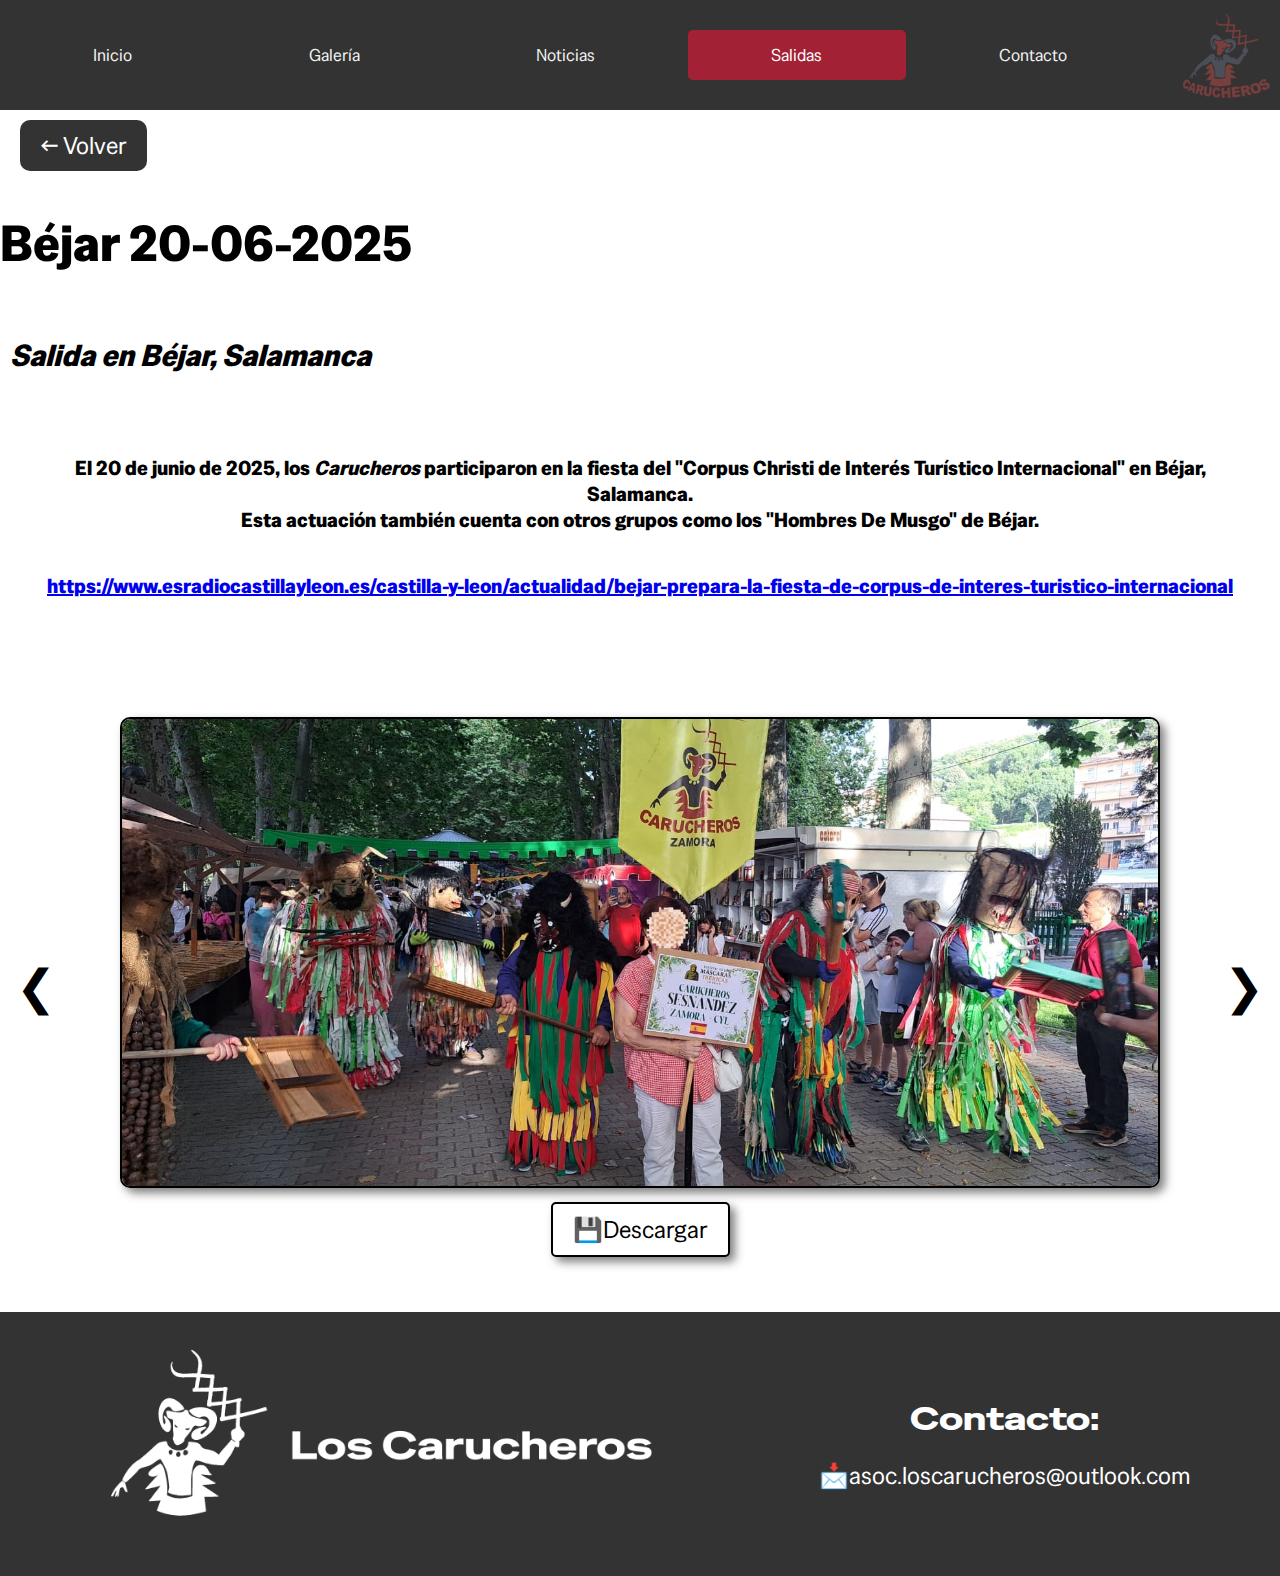
<file: salidas/bejar_20-06-2025_20250620224916/salida.html>
<!DOCTYPE html>
<html lang="es">
<head>
    <meta charset="UTF-8">
    <meta name="viewport" content="width=device-width, initial-scale=1.0">
    <title>Bejar 20-06-2025</title>
    <link rel="stylesheet" href="../../style.css">
    <link rel="stylesheet" href="../../noticia.css">
    <link rel="preconnect" href="https://fonts.gstatic.com" crossorigin>
    <link href="https://fonts.googleapis.com/css2?family=Special+Gothic+Expanded+One&display=swap" rel="stylesheet">
    <link href="https://fonts.googleapis.com/css2?family=Special+Gothic&family=Special+Gothic+Expanded+One&display=swap" rel="stylesheet">
</head>
<body>
    <div class="topnav" style="align-items: center;">
        <a href="../../index.html" class="">Inicio</a>
        <a href="../../galeria.html" class="">Galería</a>
        <a href="../../noticiero.html" class="">Noticias</a>
        <a href="../../salidas.html" class="active">Salidas</a>
        <a href="../../contacto.html" class="">Contacto</a>
        <img src="../../logo.png" alt="logo" style="width: 90px; height: auto; margin-left: 20px;">
    </div>
    <div id="atras">
        <a href="../../salidas.html" class="atras">← Volver</a>
    </div>
    <h3 style="text-align: left;">Béjar 20-06-2025</h3>
    <h4 style="text-align: left;"><em>Salida en Béjar, Salamanca</em></h4>
    <h5 style="text-align: left;"><p>El 20 de junio de 2025, los&nbsp;<em>Carucheros&nbsp;</em>participaron en la fiesta del &quot;Corpus Christi de Interés Turístico Internacional&quot; en B&eacute;jar, Salamanca.<br>Esta actuaci&oacute;n tambi&eacute;n cuenta con otros grupos como los &quot;Hombres De Musgo&quot; de B&eacute;jar.</p>
<p><a data-fr-linked="true" href="https://www.esradiocastillayleon.es/castilla-y-leon/actualidad/bejar-prepara-la-fiesta-de-corpus-de-interes-turistico-internacional">https://www.esradiocastillayleon.es/castilla-y-leon/actualidad/bejar-prepara-la-fiesta-de-corpus-de-interes-turistico-internacional</a></p></h5>
    <div id="Galeria">
        <button class="gallery-nav prev" onclick="patras()">❮</button>
        <div class="container" style="text-align: center;">
            <img src="images/Imagen de WhatsApp 2025-06-20 a las 21.57.19_a23045d0.jpg" alt="imagen" class="gallery-img" id="gallery-img">
            <div style="margin-top: 10px;">
                <a id="download-btn" href="images/Imagen de WhatsApp 2025-06-20 a las 21.57.19_a23045d0.jpg" download>
                    <button
                        style="padding: 10px 20px; font-size: 1.5rem; cursor: pointer; background-color: rgb(255, 255, 255); color: rgb(0, 0, 0); border: 2px solid rgb(0, 0, 0); border-radius: 5px; font-family: Special Gothic; box-shadow: 5px 5px 10px rgba(0, 0, 0, 0.5);">💾Descargar</button>
                </a>
            </div>
        </div>
        <button class="gallery-nav next" onclick="plante()">❯</button>
    </div>
    <script>
        const images = ["images/main.jpg","images/Imagen de WhatsApp 2025-06-20 a las 21.57.19_a23045d0.jpg", "images/Imagen de WhatsApp 2025-06-20 a las 21.57.25_5d0b9128.jpg", "images/Imagen de WhatsApp 2025-06-20 a las 21.57.35_776aa84e.jpg", "images/Imagen de WhatsApp 2025-06-20 a las 21.57.35_53951d82.jpg", "images/Imagen de WhatsApp 2025-06-20 a las 21.57.36_99c73732.jpg", "images/Imagen de WhatsApp 2025-06-20 a las 21.57.40_98ed9ad2.jpg", "images/Imagen de WhatsApp 2025-06-20 a las 21.57.42_272ff1b4.jpg"];
        let index = 0;
        const imgEl = document.getElementById('gallery-img');
        function plante() {
            index = (index + 1) % images.length;
            updateGallery();
        }
        function patras() {
            index = (index - 1 + images.length) % images.length;
            updateGallery();
        }
        function updateGallery() {
            imgEl.src = images[index];
            document.getElementById("download-btn").href = images[index];
        }
        updateGallery();
    </script>
    <style>
        #Galeria {
            display: flex;
            justify-content: center;
            align-items: center;
            margin: 10px;
            margin-top: 10px;
            max-height: 70vh;
        }
        .container {
            background-color: rgb(255, 255, 255);
            object-fit: cover;
            align-items: center;
        }
        .gallery-img {
            max-height: 70vh;
            width: 90%;
            border-radius: 10px;
            object-fit: contain;
            border: 2px solid black;
            box-shadow: 5px 5px 10px rgba(0, 0, 0, 0.5);
        }
        .gallery-nav {
            flex: 1;
            background-color: transparent;
            border: none;
            font-size: 3rem;
            cursor: pointer;
            display: flex;
            align-items: center;
            justify-content: center;
            height: 70vh;
        }
        .gallery-nav:hover {
            background-color: rgba(0, 0, 0, 0.1);
        }
    </style>
    <div class="botnav">
        <div
            style="color: #ffffff;display: flex; align-items: center; justify-content: space-around; flex-wrap: wrap; margin: 20px;">
            <img src="../../logo_grande.png" alt="logo" style="width: 50%; height: auto;">
            <div style="text-align: center;">
                <h1 style="font-family: Special Gothic Expanded One, sans-serif; font-weight: 400;">Contacto:</h1>
                <h2 style="font-family: Special Gothic, sans-serif; font-weight: 400;">📩asoc.loscarucheros@outlook.com
            </div>
    </div>
</body>
</html>
</file>
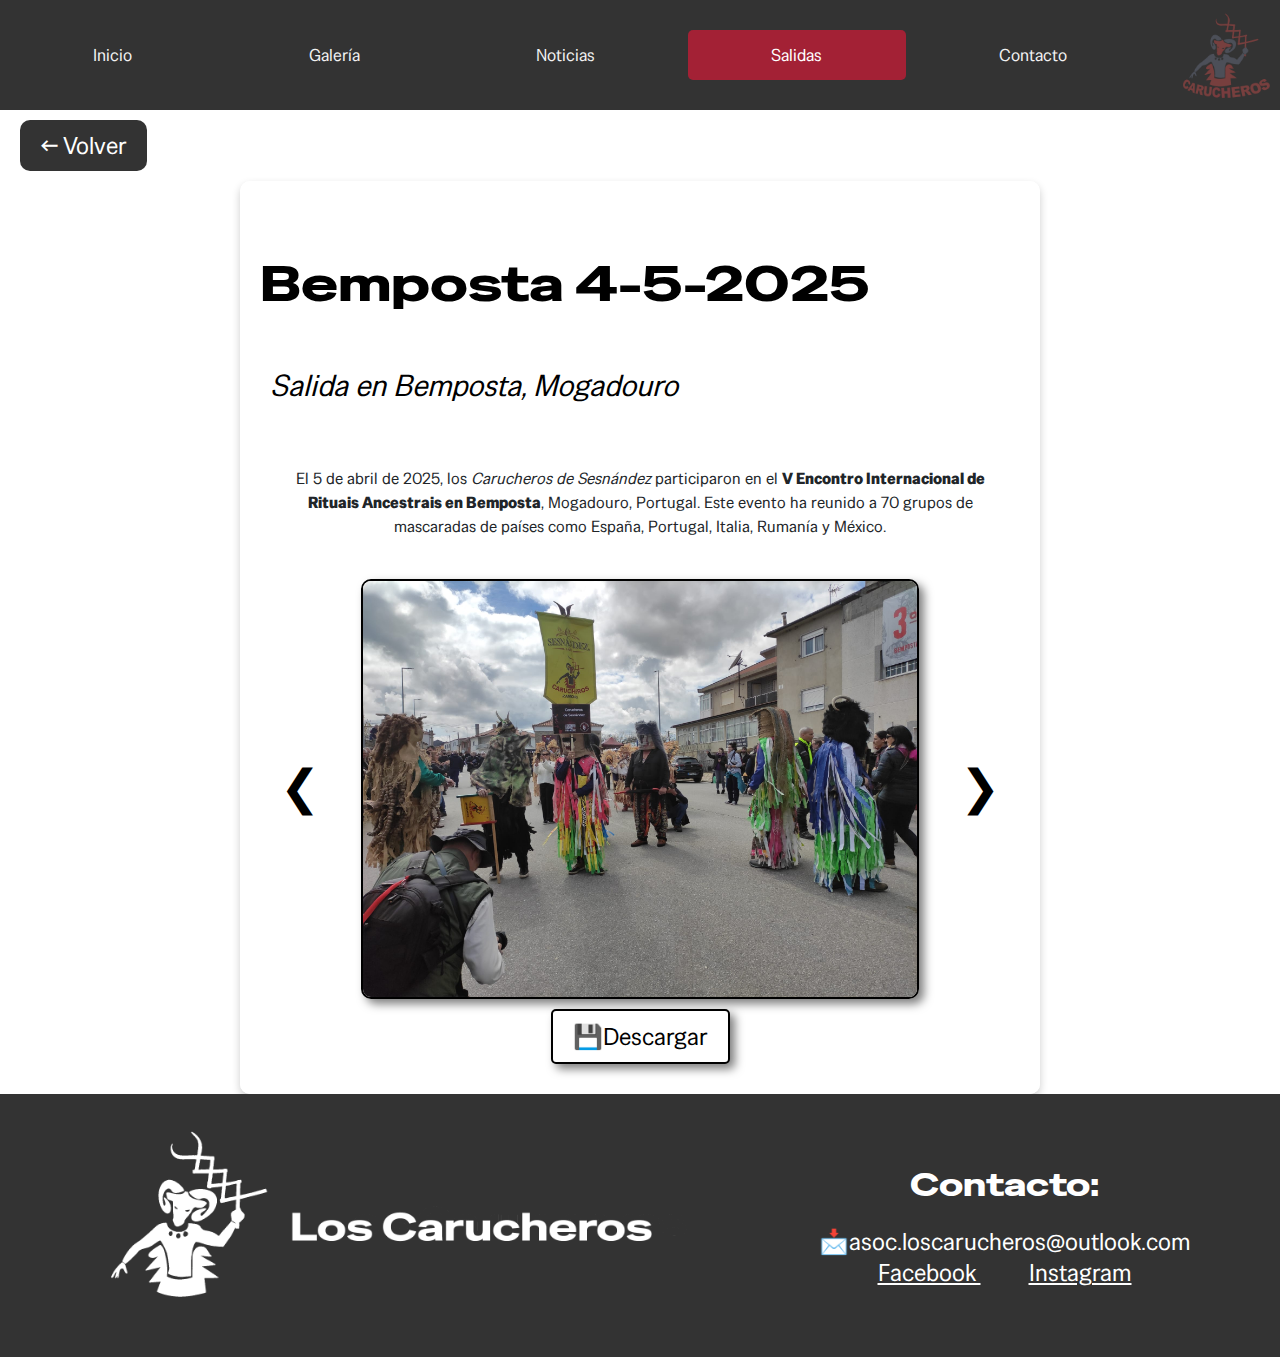
<file: salidas/bemposta_4-5-2025_20250530101834/salida.html>
<!DOCTYPE html>
<html lang="es">

<head>
    <meta charset="UTF-8">
    <meta name="viewport" content="width=device-width, initial-scale=1.0">
    <title>Bemposta 4-5-2025</title>
    <link rel="stylesheet" href="../../style.css">
    <link rel="stylesheet" href="../../noticia.css">
    <link rel="preconnect" href="https://fonts.gstatic.com" crossorigin>
    <link href="https://fonts.googleapis.com/css2?family=Special+Gothic+Expanded+One&display=swap" rel="stylesheet">
    <link href="https://fonts.googleapis.com/css2?family=Special+Gothic&family=Special+Gothic+Expanded+One&display=swap"
        rel="stylesheet">
</head>

<body>
    <div class="topnav" style="align-items: center;">
        <a href="../../index.html" class="">Inicio</a>
        <a href="../../galeria.html" class="">Galería</a>
        <a href="../../noticiero.html" class="">Noticias</a>
        <a href="../../salidas.html" class="active">Salidas</a>
        <a href="../../contacto.html" class="">Contacto</a>
        <img src="../../logo.png" alt="logo" style="width: 90px; height: auto; margin-left: 20px;">
    </div>
    <div id="atras">
        <a href="../../salidas.html" class="atras">← Volver</a>
    </div>
    <div class="salida-content">
        <h3 style="text-align: left;">Bemposta 4-5-2025</h3>
        <h4 style="text-align: left;"><em>Salida en Bemposta, Mogadouro</em></h4>
        <h5 style="text-align: left;">
            <p><span
                    style='text-align: start;color: rgb(33, 37, 41);background-color: rgb(255, 255, 255);font-size: 16px;'>El
                    5 de abril de 2025, los <em>Carucheros de Sesn&aacute;ndez</em> participaron en el <strong>V Encontro
                        Internacional de Rituais Ancestrais en Bemposta</strong>, Mogadouro, Portugal. Este evento ha
                    reunido a 70 grupos de mascaradas de pa&iacute;ses como Espa&ntilde;a, Portugal, Italia, Ruman&iacute;a
                    y M&eacute;xico.</span></p>
        </h5>
        <div id="Galeria">
            <button class="gallery-nav prev" onclick="patras()">❮</button>
            <div class="container" style="text-align: center;">
                <img src="images/img1.jpg" alt="imagen" class="gallery-img" id="gallery-img">
                <div style="margin-top: 10px;">
                    <a id="download-btn" href="images/img1.jpg" download>
                        <button
                            style="padding: 10px 20px; font-size: 1.5rem; cursor: pointer; background-color: rgb(255, 255, 255); color: rgb(0, 0, 0); border: 2px solid rgb(0, 0, 0); border-radius: 5px; font-family: Special Gothic; box-shadow: 5px 5px 10px rgba(0, 0, 0, 0.5);">💾Descargar</button>
                    </a>
                </div>
            </div>
            <button class="gallery-nav next" onclick="plante()">❯</button>
        </div>
    </div>
    <script>
        const images = [
            "images/img1.jpg", "images/img2.jpg", "images/img3.jpg", "images/img4.jpg", "images/img5.jpg", "images/img6.jpg", "images/img7.jpg", "images/img8.jpg", "images/img9.jpg", "images/img10.jpg"
        ];
        let index = 0;
        const imgEl = document.getElementById('gallery-img');
        function plante() {
            index = (index + 1) % images.length;
            updateGallery();
        }
        function patras() {
            index = (index - 1 + images.length) % images.length;
            updateGallery();
        }
        function updateGallery() {
            imgEl.src = images[index];
            document.getElementById("download-btn").href = images[index];
        }
        function updateNavHeight() {
            const img = document.getElementById('gallery-img');
            const navs = document.querySelectorAll('.gallery-nav');
            const maxHeight = window.innerHeight * 0.7;
            const imgHeight = Math.min(img.height, maxHeight);
            navs.forEach(btn => {
                btn.style.height = imgHeight + 'px';
            });
        }
        imgEl.onload = updateNavHeight;
        updateGallery();
        setTimeout(updateNavHeight, 100);
    </script>
    <style>
        #Galeria {
            display: flex;
            justify-content: center;
            align-items: flex-start;
            margin: 10px;
            margin-top: 10px;
            max-height: 70vh;
        }

        .container {
            background-color: rgb(255, 255, 255);
            object-fit: cover;
            align-items: center;
            display: flex;
            flex-direction: column;
            justify-content: center;
            max-height: 70vh;
        }

        .gallery-img {
            width: 90%;
            max-width: 800px;
            height: auto;
            max-height: 70vh;
            border-radius: 10px;
            object-fit: contain;
            border: 2px solid black;
            box-shadow: 5px 5px 10px rgba(0, 0, 0, 0.5);
            display: block;
        }

        .gallery-nav {
            flex: 1;
            background-color: transparent;
            border: none;
            font-size: 3rem;
            cursor: pointer;
            display: flex;
            align-items: center;
            justify-content: center;
            padding: 0 10px;
        }

        .gallery-nav:hover {
            background-color: rgba(0, 0, 0, 0.1);
        }

        .salida-content {
            margin: 0 auto;
            max-width: 800px;
            padding: 20px;
            background-color: rgba(255, 255, 255, 0.9);
            border-radius: 10px;
            box-shadow: 0 4px 8px rgba(0, 0, 0, 0.2);
        }

        .salida-content h3 {
            font-family: 'Special Gothic Expanded One', sans-serif;
            font-weight: 400;
            margin-bottom: 10px;
        }

        .salida-content h4 {
            font-family: 'Special Gothic', sans-serif;
            font-weight: 400;
            margin-bottom: 10px;
        }

        .salida-content h5 {
            font-family: 'Special Gothic', sans-serif;
            font-weight: 400;
            font-size: 1.2rem;
            margin-bottom: 20px;
        }

        .salida-content p {
            font-family: 'Special Gothic', sans-serif;
            font-size: 1rem;
            line-height: 1.5;
            margin: 0;
        }
    </style>
    <div class="botnav">
        <div
            style="color: #ffffff;display: flex; align-items: center; justify-content: space-around; flex-wrap: wrap; margin: 20px;">
            <img src="../../logo_grande.png" alt="logo" style="width: 50%; height: auto;">
            <div style="text-align: center;">
                <h1 style="font-family: Special Gothic Expanded One, sans-serif; font-weight: 400;">Contacto:</h1>
                <h2 style="font-family: Special Gothic, sans-serif; font-weight: 400; font-size: 1.5rem;">
                    📩asoc.loscarucheros@outlook.com<br>
                    <a href="https://www.facebook.com/profile.php?id=61577353241141" target="_blank" style="color:#fff;text-decoration:underline; font-family: Special Gothic, sans-serif; font-size: 1.5rem;">
                        Facebook
                    </a>
                    <a href="https://www.instagram.com/carucheros/" target="_blank" style="color:#fff;text-decoration:underline; margin-left: 1rem; font-family: Special Gothic, sans-serif; font-size: 1.5rem;">
                        Instagram
                    </a>
                </h2>
            </div>
        </div>
</body>

</html>
</file>
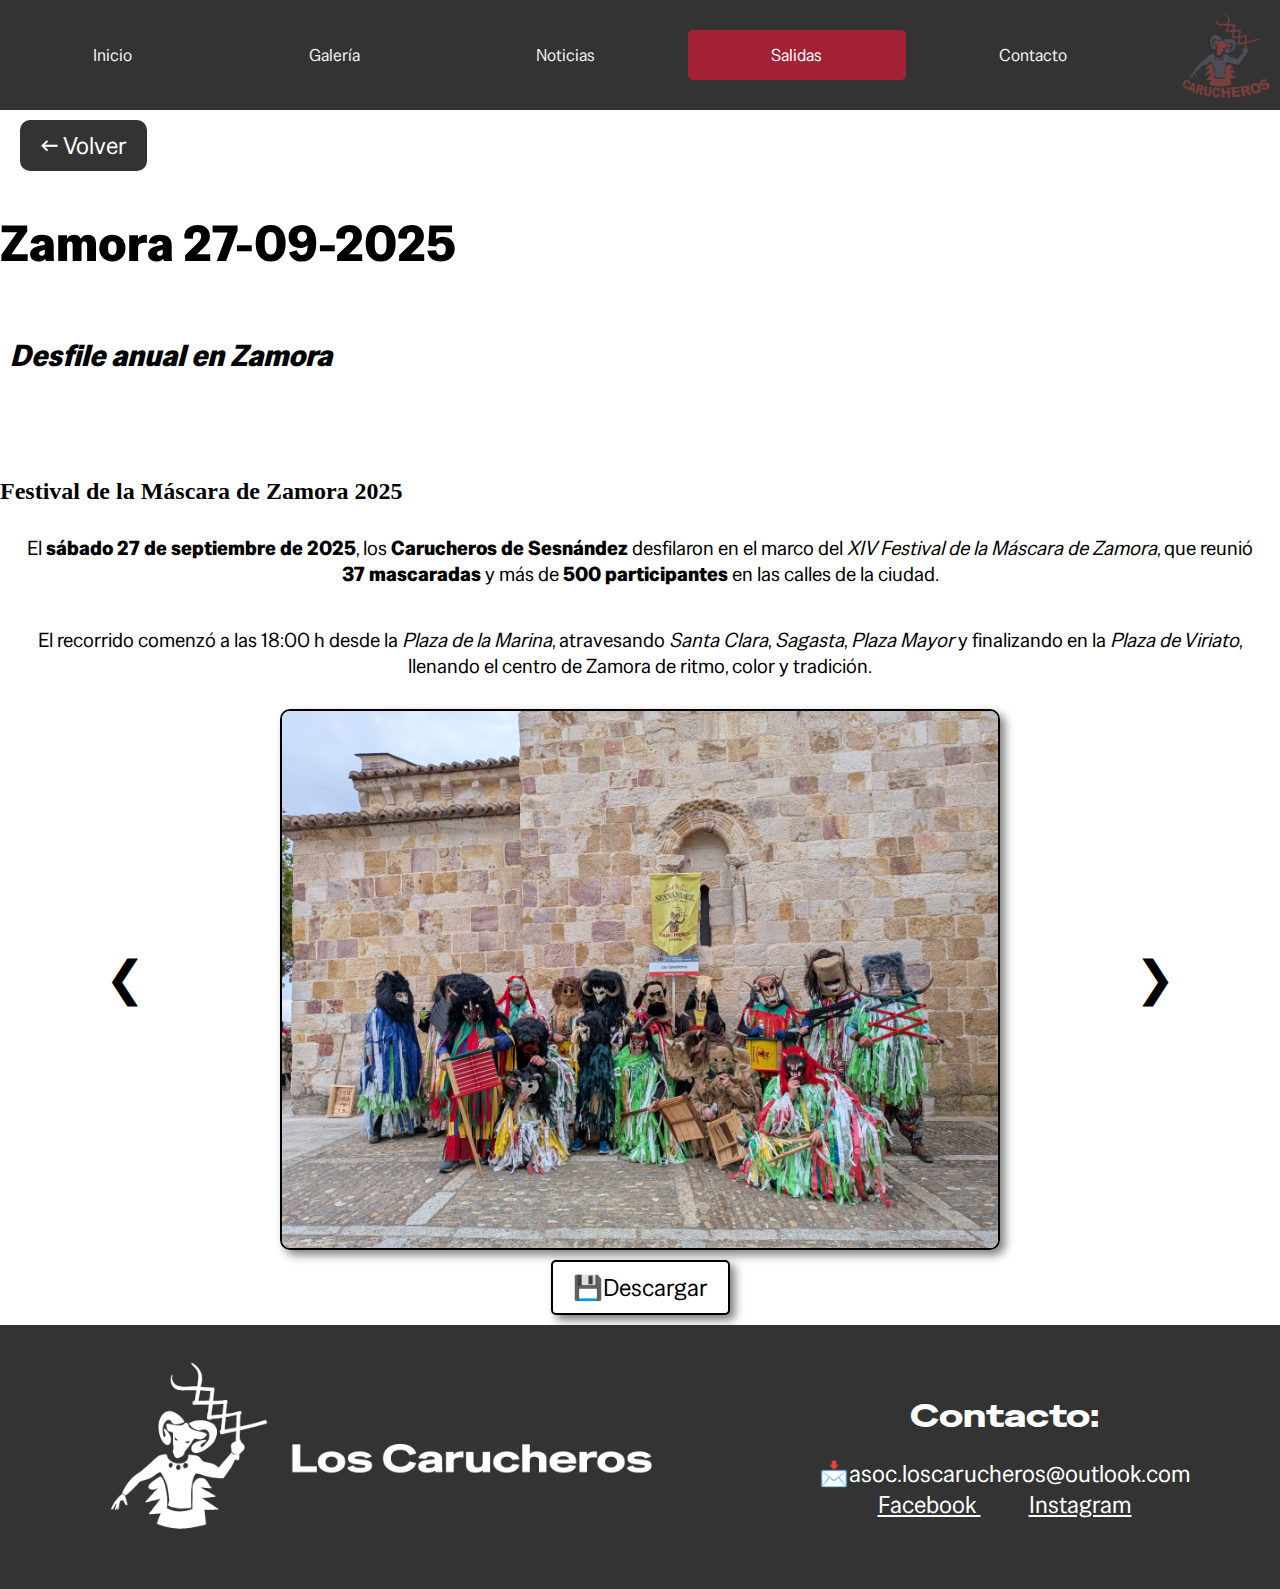
<file: salidas/zamora_27-09-2025_20251105210036/salida.html>
<!DOCTYPE html>
<html lang="es">
<head>
    <meta charset="UTF-8">
    <meta name="viewport" content="width=device-width, initial-scale=1.0">
    <title>Zamora 27-09-2025</title>
    <link rel="stylesheet" href="../../style.css">
    <link rel="stylesheet" href="../../noticia.css">
    <link rel="preconnect" href="https://fonts.gstatic.com" crossorigin>
    <link href="https://fonts.googleapis.com/css2?family=Special+Gothic+Expanded+One&display=swap" rel="stylesheet">
    <link href="https://fonts.googleapis.com/css2?family=Special+Gothic&family=Special+Gothic+Expanded+One&display=swap" rel="stylesheet">
</head>
<body>
    <div class="topnav" style="align-items: center;">
        <a href="../../index.html" class="">Inicio</a>
        <a href="../../galeria.html" class="">Galería</a>
        <a href="../../noticiero.html" class="">Noticias</a>
        <a href="../../salidas.html" class="active">Salidas</a>
        <a href="../../contacto.html" class="">Contacto</a>
        <img src="../../logo.png" alt="logo" style="width: 90px; height: auto; margin-left: 20px;">
    </div>
    <div id="atras">
        <a href="../../salidas.html" class="atras">← Volver</a>
    </div>
    <h3 style="text-align: left;">Zamora 27-09-2025</h3>
    <h4 style="text-align: left;"><em>Desfile anual en Zamora</em></h4>
    <h5 style="text-align: left;"><h2>Festival de la Máscara de Zamora 2025</h2>
  <p>
    El <strong>sábado 27 de septiembre de 2025</strong>, los 
    <strong>Carucheros de Sesnández</strong> desfilaron en el marco del 
    <em>XIV Festival de la Máscara de Zamora</em>, que reunió 
    <strong>37 mascaradas</strong> y más de <strong>500 participantes</strong> 
    en las calles de la ciudad.
  </p>

  <p>
    El recorrido comenzó a las 18:00 h desde la <em>Plaza de la Marina</em>, 
    atravesando <em>Santa Clara</em>, <em>Sagasta</em>, 
    <em>Plaza Mayor</em> y finalizando en la <em>Plaza de Viriato</em>, 
    llenando el centro de Zamora de ritmo, color y tradición.
  </p></h5>
    <div id="Galeria">
        <button class="gallery-nav prev" onclick="patras()">❮</button>
        <div class="container" style="text-align: center;">
            <img src="images/IMG-20250929-WA0002.jpg" alt="imagen" class="gallery-img" id="gallery-img">
            <div style="margin-top: 10px;">
                <a id="download-btn" href="images/IMG-20250929-WA0002.jpg" download>
                    <button
                        style="padding: 10px 20px; font-size: 1.5rem; cursor: pointer; background-color: rgb(255, 255, 255); color: rgb(0, 0, 0); border: 2px solid rgb(0, 0, 0); border-radius: 5px; font-family: Special Gothic; box-shadow: 5px 5px 10px rgba(0, 0, 0, 0.5);">💾Descargar</button>
                </a>
            </div>
        </div>
        <button class="gallery-nav next" onclick="plante()">❯</button>
    </div>
    <script>
        const images = ["images/IMG-20250929-WA0002.jpg", "images/IMG-20250929-WA0022.jpg", "images/IMG-20250929-WA0043.jpg", "images/IMG-20250927-WA0035.jpg", "images/IMG-20250927-WA0037.jpg", "images/IMG-20250927-WA0043.jpg", "images/IMG-20250927-WA0044.jpg", "images/IMG-20250927-WA0050.jpg", "images/IMG-20250927-WA0051.jpg", "images/IMG-20250927-WA0053.jpg", "images/IMG-20250927-WA0055.jpg", "images/IMG-20250927-WA0056.jpg", "images/IMG-20250927-WA0057.jpg", "images/IMG-20250927-WA0059.jpg", "images/IMG-20250927-WA0060.jpg", "images/IMG-20250927-WA0063.jpg"];
        let index = 0;
        const imgEl = document.getElementById('gallery-img');
        function plante() {
            index = (index + 1) % images.length;
            updateGallery();
        }
        function patras() {
            index = (index - 1 + images.length) % images.length;
            updateGallery();
        }
        function updateGallery() {
            imgEl.src = images[index];
            document.getElementById("download-btn").href = images[index];
        }
        function updateNavHeight() {
            const img = document.getElementById('gallery-img');
            const navs = document.querySelectorAll('.gallery-nav');
            const maxHeight = window.innerHeight * 0.7;
            const imgHeight = Math.min(img.height, maxHeight);
            navs.forEach(btn => {
                btn.style.height = imgHeight + 'px';
            });
        }
        imgEl.onload = updateNavHeight;
        updateGallery();
        setTimeout(updateNavHeight, 100);
    </script>
    <style>
        #Galeria {
            display: flex;
            justify-content: center;
            align-items: flex-start;
            margin: 10px;
            margin-top: 10px;
            max-height: 70vh;
        }
        .container {
            background-color: rgb(255, 255, 255);
            object-fit: cover;
            align-items: center;
            display: flex;
            flex-direction: column;
            justify-content: center;
            max-height: 70vh;
        }
        .gallery-img {
            width: 90%;
            max-width: 800px;
            height: auto;
            max-height: 70vh;
            border-radius: 10px;
            object-fit: contain;
            border: 2px solid black;
            box-shadow: 5px 5px 10px rgba(0, 0, 0, 0.5);
            display: block;
        }
        .gallery-nav {
            flex: 1;
            background-color: transparent;
            border: none;
            font-size: 3rem;
            cursor: pointer;
            display: flex;
            align-items: center;
            justify-content: center;
            padding: 0 10px;
        }
        .gallery-nav:hover {
            background-color: rgba(0, 0, 0, 0.1);
        }
    </style>
    <div class="botnav">
        <div
            style="color: #ffffff;display: flex; align-items: center; justify-content: space-around; flex-wrap: wrap; margin: 20px;">
            <img src="../../logo_grande.png" alt="logo" style="width: 50%; height: auto;">
            <div style="text-align: center;">
                <h1 style="font-family: Special Gothic Expanded One, sans-serif; font-weight: 400;">Contacto:</h1>
                <h2 style="font-family: Special Gothic, sans-serif; font-weight: 400; font-size: 1.5rem;">
                    📩asoc.loscarucheros@outlook.com<br>
                    <a href="https://www.facebook.com/profile.php?id=61577353241141" target="_blank" style="color:#fff;text-decoration:underline; font-family: Special Gothic, sans-serif; font-size: 1.5rem;">
                        Facebook
                    </a>
                    <a href="https://www.instagram.com/asoc.loscarucheros/" target="_blank" style="color:#fff;text-decoration:underline; margin-left: 1rem; font-family: Special Gothic, sans-serif; font-size: 1.5rem;">
                        Instagram
                    </a>
                </h2>
            </div>
    </div>
</body>
</html>
</file>
<file: style.css>
/* Header */
body {
    margin: 0px;
}

* {
    border-radius: 0px;
    box-sizing: border-box;
}

/* Add a black background color to the top navigation */
.topnav {
    background-color: #333;
    overflow: hidden;
    font-family: "Special Gothic", sans-serif;
    display: flex;
    justify-content: center;
    flex-wrap: wrap;
    gap: 10px;
    padding: 10px;
    box-sizing: border-box;
    margin-bottom: 0px;
}

/* Style the links inside the navigation bar */
.topnav a {
    color: #f2f2f2;
    text-align: center;
    padding: 14px 16px;
    text-decoration: none;
    font-size: 17px;
    border-radius: 5px;
    flex: 1 1 auto;
    min-width: 100px;
}

/* Change the color of links on hover */
.topnav a:hover {
    background-color: #ddd;
    color: black;
}

/* Add a color to the active/current link */
.topnav a.active {
    background-color: #a32135;
    color: white;
}

.back {
    width: 100%;
    height: 100vh;
    object-fit: cover;

}

p {
    font-family: "Special Gothic", sans-serif;
    font-size: 20px;
    color: #000000;
    text-align: center;
    margin-top: 10px;
    padding: 10px 20px;
}

#title {
    color: var(--white);
    text-align: center;
    background-color: rgba(0, 0, 0, 0.6); /* Semi-transparent black */
    padding: 10px 20px;

    display: inline-block; /* Makes the box fit the text */
    font-size: 1.5rem;
    font-weight: 200; /* Lighter font weight */
    color: #ffffff;
    font-family: "Special Gothic", sans-serif;
}

.botnav {
    background-color: #333;
    overflow: hidden;
    font-family: "Special Gothic", sans-serif;
    display: flex;
    justify-content: center;
    flex-wrap: wrap;
    gap: 10px;
    padding: 10px;
    box-sizing: border-box;
    
}

.botnav a {
    color: #f2f2f2;
    text-align: center;
    padding: 14px 16px;
    text-decoration: none;
    font-size: 17px;
    border-radius: 5px;
    flex: 1 1 auto;
    min-width: 100px;
}

/* Change the color of links on hover */
.botnav a:hover {
    background-color: #ddd;
    color: black;
}

/* Add a color to the active/current link */
.botnav a.active {
    background-color: #a32135;
    color: white;
}
</file>
<file: contacto.css>
body, html{
    font-family: "Special Gothic", sans-serif;
    font-size: medium;
}

.contact-section {
    width: 100%;
    max-width: 40rem;
    margin-left: auto;
    margin-right: auto;
    padding: 3rem 1rem;
  }
  
  .contact-intro > * + * {
    margin-top: 1rem;
  }
  
  .contact-title {
    font-size: 1.875rem;
    line-height: 2.25rem;
    font-weight: 700;
  }
  
  .contact-description {
    color: rgb(107 114 128);
  }
  
  .form-group-container {
    display: grid;
    gap: 1rem;
    margin-top: 2rem;
  }
  
  .form-group {
    display: flex;
    flex-direction: column;
  }
  
  .form-label {
    margin-bottom: 0.5rem;
  }
  
  .form-input,
  .form-textarea {
    padding: 0.5rem;
    border: 1px solid #e5e7eb;
    display: flex;
    height: 2.5rem;
    width: 100%;
    border-radius: 0.375rem;
    font-size: 0.875rem;
    line-height: 1.25rem;
  }
  
  .form-input::placeholder,
  .form-textarea:focus-visible {
    color: #6b7280;
  }
  
  .form-input:focus-visible,
  .form-textarea:focus-visible {
    outline: 2px solid #a32135;
    outline-offset: 2px;
  }
  
  .form-textarea {
    min-height: 120px;
  }
  
  .form-submit {
    width: 100%;
    margin-top: 1.2rem;
    background-color: #a32135;
    color: #fff;
    padding: 13px 5px;
    border-radius: 0.375rem;
  }
</file>
<file: noticia.css>
#atras {

    margin: 20px;
    
}

#atras a{
    background-color: #333;
    border-radius: 10px;
    padding: 10px 20px;
    color: white;
    text-decoration: none;
    font-family: "Special Gothic", sans-serif;
    font-size: x-large;

}

#atras a:hover {
    background-color: #ddd;
    color: black;
}

/* Add a color to the active/current link */
#atras a.active {
    background-color: #a32135;
    color: white;
}

h3 {
    font-family: "Special Gothic", sans-serif;
    font-size: 50px;
    color: #000000;
    text-align: center;
}

h4 {
    font-family: "Special Gothic", sans-serif;
    font-size: 30px;
    color: #000000;
    text-align: left;
    padding: 10px;
}

h5 {
    font-family: "Special Gothic", sans-serif;
    font-size: 20px;
    color: #000000;
    text-align: left;
    padding: 10px;
}

.noticia-content, .salida-content {
    background: #fff;
    border-radius: 18px;
    box-shadow: 0 4px 24px 0 rgba(0,0,0,0.10), 0 1.5px 4px 0 rgba(163,33,53,0.08);
    margin: 32px auto 24px auto;
    max-width: 820px;
    padding: 32px 32px 24px 32px;
}

@media (max-width: 700px) {
    .noticia-content, .salida-content {
        max-width: 98vw;
        padding: 12px 4vw 12px 4vw;
        margin: 16px auto 12px auto;
    }
}
</file>
